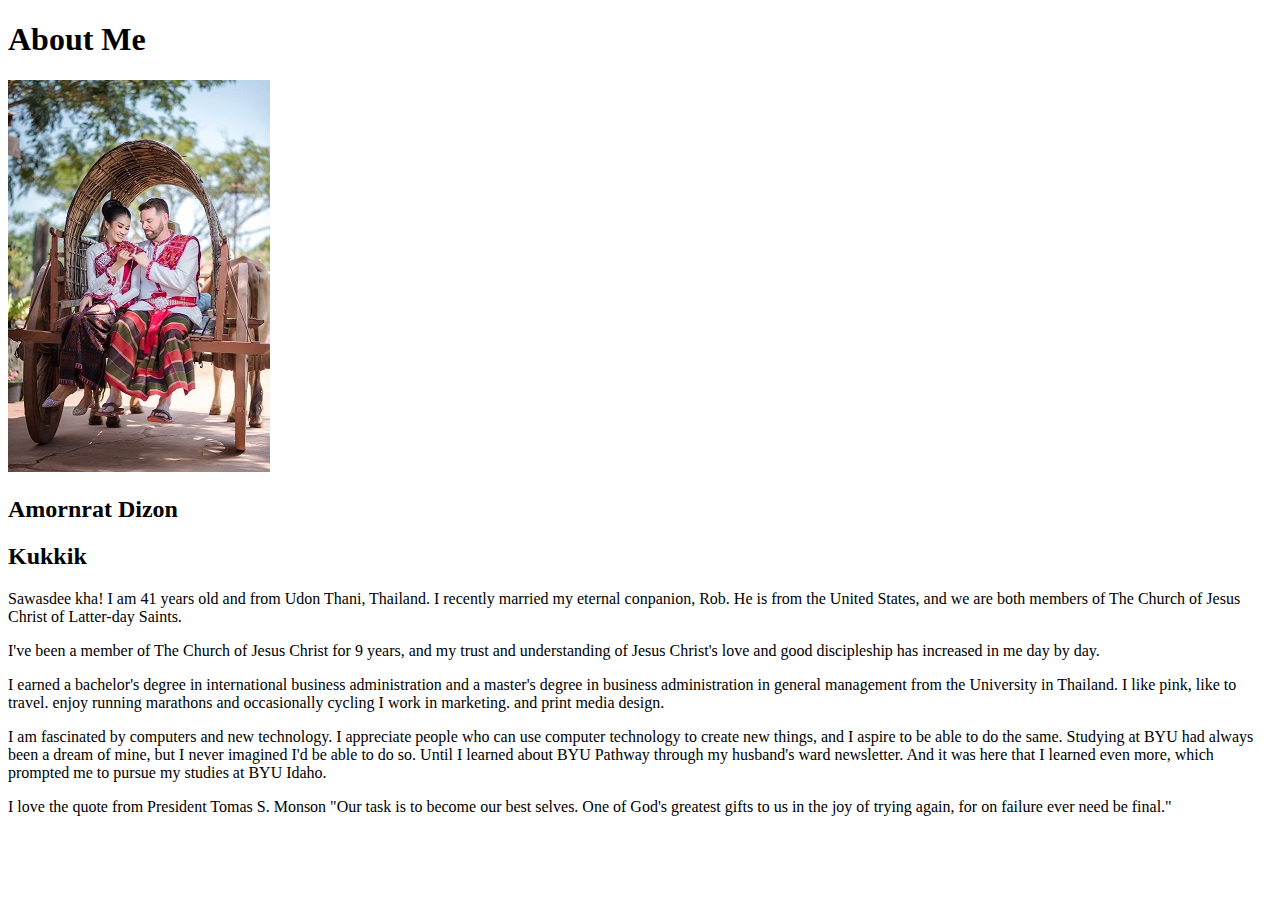
<file: aboutme/index.html>
<!DOCTYPE html>
<html lang="en">
<head>
    <meta charset="UTF-8">
    <meta http-equiv="X-UA-Compatible" content="IE=edge">
    <meta name="viewport" content="width=device-width, initial-scale=1.0">
    <title>All About Me</title>
</head>
<body>
    <h1>About Me</h1>
    <img alt="Image of me?" src="images/kukkik.jpg" >
    <h2>Amornrat Dizon</h2>
    <h2>Kukkik</h2>
    <p>Sawasdee kha! I am 41 years old and from Udon Thani, Thailand. I recently married my eternal conpanion, 
    Rob. He is from the United States, and we are both members of The Church of Jesus Christ of Latter-day Saints. </p>
    <p>I've been a member of The Church of Jesus Christ for 9 years, and my trust and understanding of 
    Jesus Christ's love and good discipleship has increased in me day by day. </p>
    <p>I earned a bachelor's degree in international business administration and a master's degree 
    in business administration in general management from the University in Thailand. I like pink, like to travel. 
    enjoy running marathons and occasionally cycling I work in marketing. and print media design.</p>
    <p>I am fascinated by computers and new technology. I appreciate people who can use computer technology 
    to create new things, and I aspire to be able to do the same. Studying at BYU had always been a dream of mine, 
    but I never imagined I'd be able to do so. Until I learned about BYU Pathway through my husband's ward newsletter. 
    And it was here that I learned even more, which prompted me to pursue my studies at BYU Idaho.</p>
    <p>I love the quote from President Tomas S. Monson "Our task is to become our best selves. 
    One of God's greatest gifts to us in the joy of trying again, for on failure ever need be final."</p>
</body>
</html>
</file>
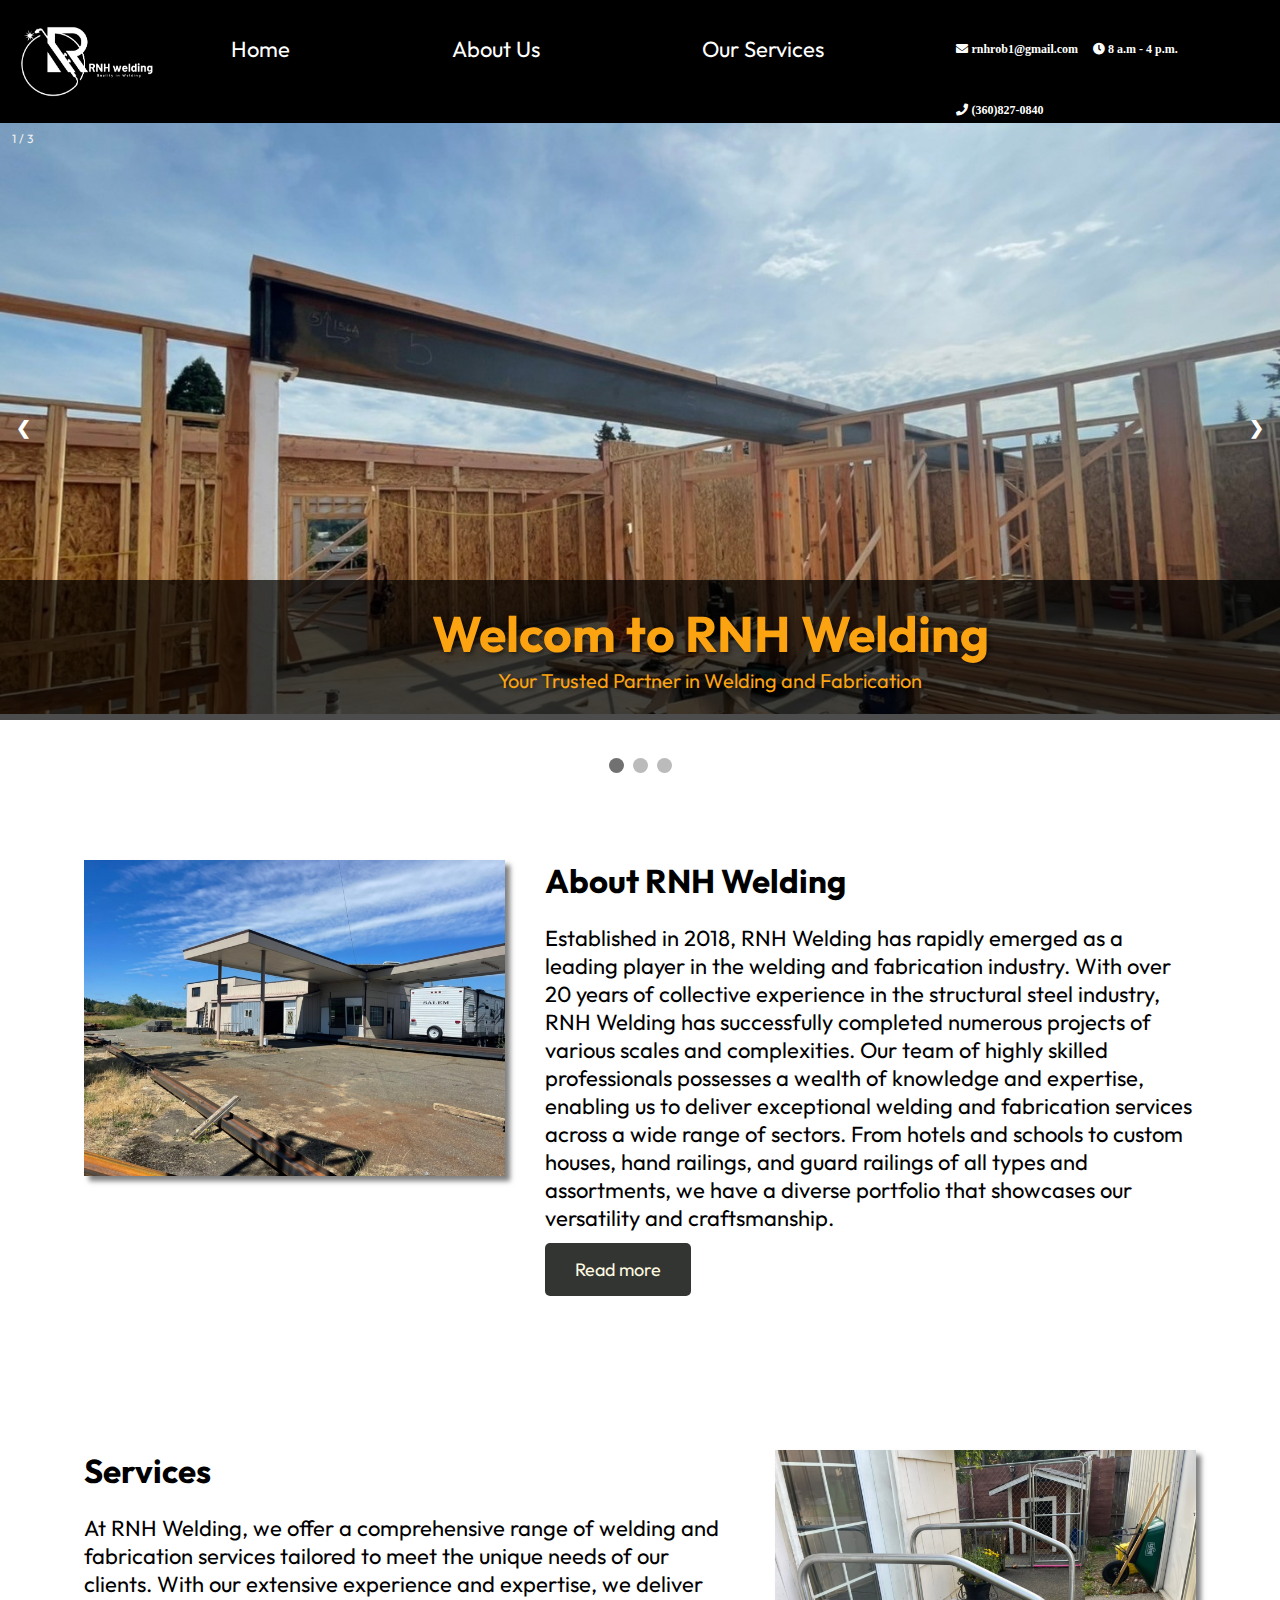
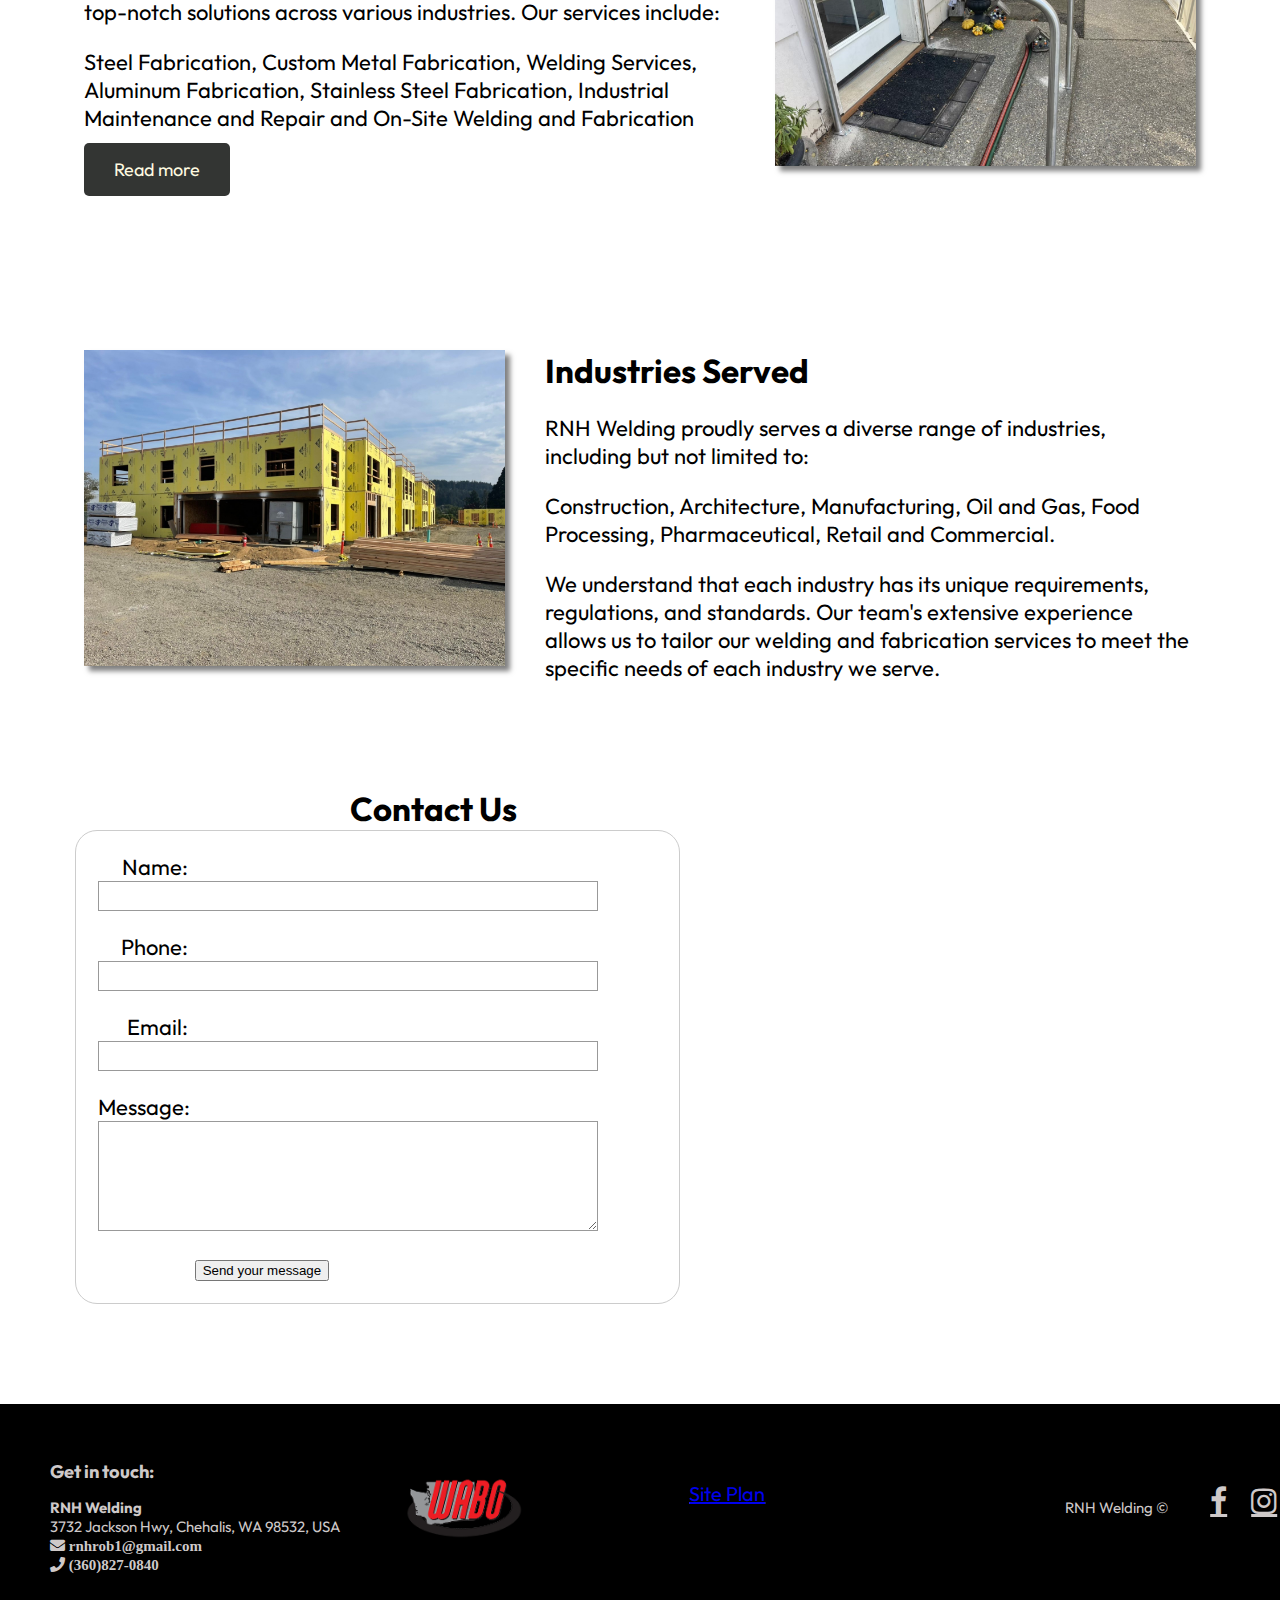
<file: mysite/index.html>
<!DOCTYPE html>
<html lang="en">
<head>
    <meta charset="UTF-8">
    <meta http-equiv="X-UA-Compatible" content="IE=edge">
    <meta name="viewport" content="width=device-width, initial-scale=1.0">
    <title>RNH Welding | Home</title>
    <link rel="stylesheet" href="styles/styles.css">
    <link rel="stylesheet" href="https://cdnjs.cloudflare.com/ajax/libs/font-awesome/5.15.3/css/all.min.css">
    <link rel="stylesheet" href="https://cdnjs.cloudflare.com/ajax/libs/font-awesome/4.7.0/css/font-awesome.min.css">
</head>
<body>
    <div id="content">
        <header>
           <a id="logo_link" href="index.html">
                <img class="logo" src="images/rnh_logo.png" alt="RNH Welding logo">
            </a>
            <nav>
                <a href="index.html">Home</a>
                <a href="aboutus.html">About Us</a>
                <a href="ourservices.html">Our Services</a>
                
            <div class="icon-bar">
                <a href="#"><i class="fas fa-envelope"> rnhrob1@gmail.com </i></a> 
                <a href="#"><i class="fas fa-clock"> 8 a.m - 4 p.m.</i></a>
                <a href="#"><i class="fas fa-phone"> (360)827-0840</i></a>
            </div>
            </nav>
        </header>
        <div class="slideshow-container">
            <!-- Full-width images with number and caption text -->
            <div class="mySlides fade">
              <div class="numbertext">1 / 3</div>
              <img src="images/hero.jpg" alt="RNH service" style="width:100%">
              <div class="text">
                <h1>Welcom to RNH Welding</h1>
                <p>Your Trusted Partner in Welding and Fabrication</p>
              </div>
            </div>
          
            <div class="mySlides fade">
              <div class="numbertext">2 / 3</div>
              <img src="images/rnh_home1.jpg" alt="RNH service" style="width:100%">
              <div class="text">
                <h1>Welcom to RNH Welding</h1>
                <p>Your Trusted Partner in Welding and Fabrication</p>
              </div>
            </div> 
            <div class="mySlides fade">
              <div class="numbertext">3 / 3</div>
              <img src="images/rnh_service3.jpg" alt="RNH service" style="width:100%">
              <div class="text">
                <h1>Welcom to RNH Welding</h1>
                <p>Your Trusted Partner in Welding and Fabrication</p>
              </div>
            </div>
            <!-- Next and previous buttons -->
            <a class="prev" onclick="plusSlides(-1)">&#10094;</a>
            <a class="next" onclick="plusSlides(1)">&#10095;</a>
          </div>
          <br>
          <!-- The dots/circles -->
          <div style="text-align:center">
            <span class="dot" onclick="currentSlide(1)"></span>
            <span class="dot" onclick="currentSlide(2)"></span>
            <span class="dot" onclick="currentSlide(3)"></span>
          </div>
        <main class="zig-zag">
            <div class="container">
                <div class="row">
                    <div class="column-33">
                        <img src="images/rnh_shop1.jpg" alt="RNH wehdling shop" >
                    </div>
                    <div class="column-66">
                        <h2>About RNH Welding</h2>
                        <p>Established in 2018, RNH Welding has rapidly emerged as a leading player in the welding and fabrication industry. 
                        With over 20 years of collective experience in the structural steel industry, RNH Welding has successfully completed 
                        numerous projects of various scales and complexities. Our team of highly skilled professionals possesses a wealth of 
                        knowledge and expertise, enabling us to deliver exceptional welding and fabrication services across a wide range of 
                        sectors. From hotels and schools to custom houses, hand railings, and guard railings of all types and assortments, 
                        we have a diverse portfolio that showcases our versatility and craftsmanship.</p>
                        <a class='read' href="aboutus.html">Read more</a>
                    </div>
                </div>
            </div>
              
            <div class="container">
                <div class="row">
                    <div class="column-66">
                        <h2>Services</h2>
                        <p>At RNH Welding, we offer a comprehensive range of welding and fabrication services tailored to meet the unique needs of our clients. 
                        With our extensive experience and expertise, we deliver top-notch solutions across various industries. Our services include:</p>
                        <p>Steel Fabrication, Custom Metal Fabrication, Welding Services, Aluminum Fabrication, Stainless Steel Fabrication,
                        Industrial Maintenance and Repair and On-Site Welding and Fabrication </p>
                        <a class='read' href="ourservices.html">Read more</a>
                    </div>
                    <div class="column-33">
                        <img src="images/service10.jpg" alt="RNH wehdling service" >
                    </div>               
                </div>
            </div>

            <div class="container">
                <div class="row">
                    <div class="column-33">
                        <img src="images/service13.jpg" alt="Industries Served" >
                    </div>
                    <div class="column-66">
                        <h2>Industries Served</h2>
                        <p>RNH Welding proudly serves a diverse range of industries, including but not limited to:
                        <p>Construction, Architecture, Manufacturing, Oil and Gas, Food Processing, Pharmaceutical,
                        Retail and Commercial. </p>
                        <p>We understand that each industry has its unique requirements, regulations, and standards. 
                        Our team's extensive experience allows us to tailor our welding and fabrication services to meet the specific needs 
                        of each industry we serve.</p>
                    </div>
                </div>
            </div>
            <h2 class="form">Contact Us</h2>
            <div class="contact">
          
              <div id="feedback"></div>
                  
                  <form action="index.html" method="post">
                      <ul>
                        <li>
                          <label for="name">Name:</label>
                          <input type="text" id="name" name="user_name">
                        </li>
                        <li>
                          <label for="phone">Phone:</label>
                          <input type="number" id="phone" name="user_phone">
                        </li>
                        <li>
                          <label for="mail">Email:</label>
                          <input type="email" id="mail" name="user_email">
                        </li>
                        <li>
                          <label for="msg">Message:</label>
                          <textarea id="msg" name="user_message"></textarea>
                        </li>
                        <li class="button">
                          <button type="submit">Send your message</button>
                        </li>
                      </ul>
                  </form>    
              <div id="map">
                <iframe src="https://www.google.com/maps/embed?pb=!1m18!1m12!1m3!1d407.68355797710944!2d-122.84079617689554!3d46.5762223778031!2m3!1f0!2f0!3f0!3m2!1i1024!2i768!4f13.1!3m3!1m2!1s0x549157fc3d1f2c1b%3A0xa3dc2a61caf0d783!2s3732%20Jackson%20Hwy%2C%20Chehalis%2C%20WA%2098532%2C%20USA!5e0!3m2!1sen!2sth!4v1687376219421!5m2!1sen!2sth" 
                width="600" height="350" style="border:0;" allowfullscreen="" loading="lazy" referrerpolicy="no-referrer-when-downgrade"></iframe>
              </div>
          </div>
        </main>
        <footer>
          <h5>Get in touch:</h5>
          <div class="contact-info">
            <h6>RNH Welding</h6>
            <p>3732 Jackson Hwy, Chehalis, WA 98532, USA</p>
            <p><i class="fas fa-envelope"> rnhrob1@gmail.com </i></p>
            <P><i class="fas fa-phone"> (360)827-0840</i></P>
          </div>

          <div class="vertical-section">
            <img src="images/wabo-logo.png" alt="WABO certificate">
            <p class="site-plan"><a href="site-plan.html">Site Plan</a></p>

            <div class="social">
              <a href="https://www.facebook.com/profile.php?id=100083292344474&mibextid=LQQJ4d" class="fa fa-facebook"></a>
              <a href="https://instagram.com/rnh_welding?igshid=NTc4MTIwNjQ2YQ==" class="fa fa-instagram"></a>
            </div>
          </div>
          <p class="copy">RNH Welding &copy;</p>
        </footer>
    </div>
    <script>
        let slideIndex = 1;
        showSlides(slideIndex);

        // Next/previous controls
        function plusSlides(n) {
          showSlides(slideIndex += n);
        }

        // Thumbnail image controls
        function currentSlide(n) {
          showSlides(slideIndex = n);
        }

        function showSlides(n) {
          let i;
          let slides = document.getElementsByClassName("mySlides");
          let dots = document.getElementsByClassName("dot");
          if (n > slides.length) {slideIndex = 1}
          if (n < 1) {slideIndex = slides.length}
          for (i = 0; i < slides.length; i++) {
            slides[i].style.display = "none";
          }
          for (i = 0; i < dots.length; i++) {
            dots[i].className = dots[i].className.replace(" active", "");
          }
          slides[slideIndex-1].style.display = "block";
          dots[slideIndex-1].className += " active";
        }

         // get the feedback div element so we can do something with it.
        const feedbackElement = document.getElementById('feedback');
        // get the form so we can read what was entered in it.
        const formElement = document.forms[0];
        // add a 'listener' to wait for a submission of our form. When that happens run the code below.
        formElement.addEventListener('submit', function(e) {
            // stop the form from doing the default action.
            e.preventDefault();
            // set the contents of our feedback element to a message letting the user know the form was submitted successfully. Notice that we pull the name that was entered in the form to personalize the message!
            feedbackElement.innerHTML = 'Hello '+ formElement.user_name.value +'! Thank you for your message. We will get back with you as soon as possible!';
            // make the feedback element visible.
            feedbackElement.style.display = "block";
            // add a class to move everything down so our message doesn't cover it.
            document.body.classList.toggle('moveDown');
        });

    </script>
</body>
</html>
</file>
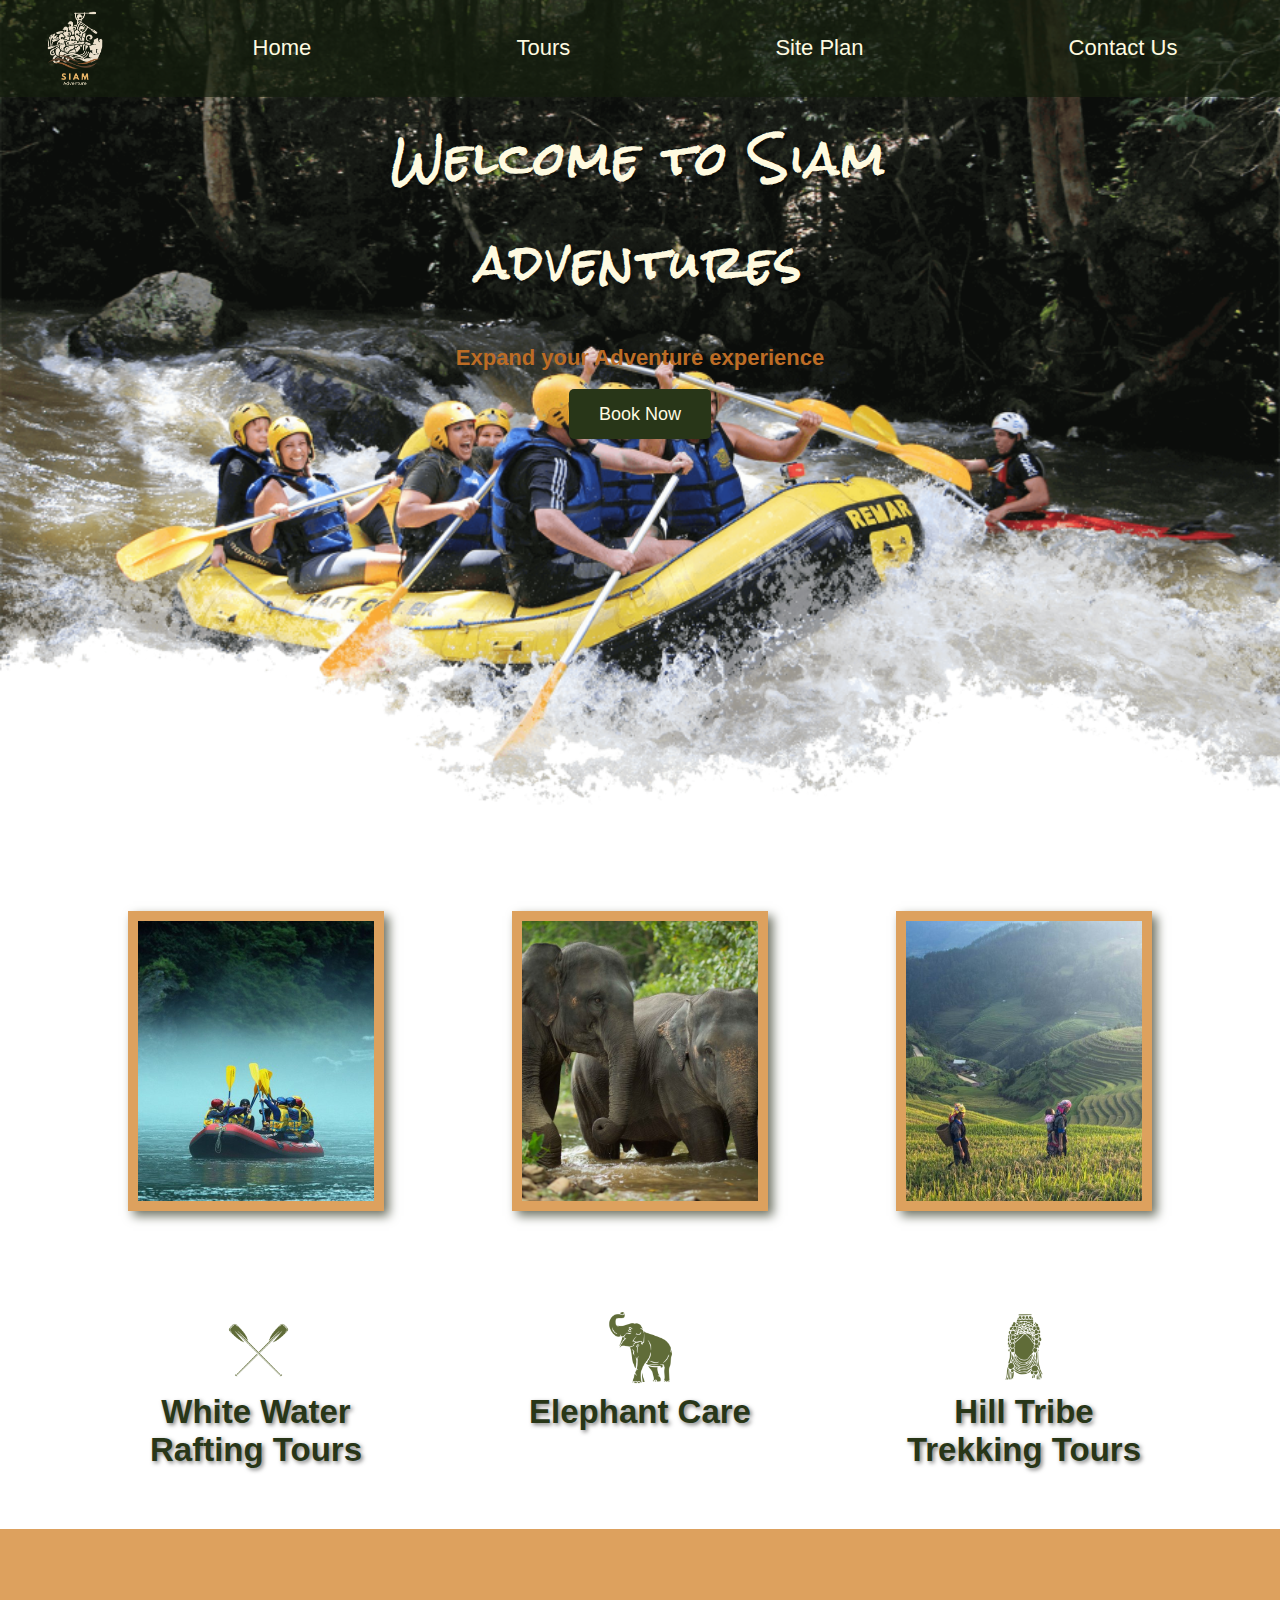
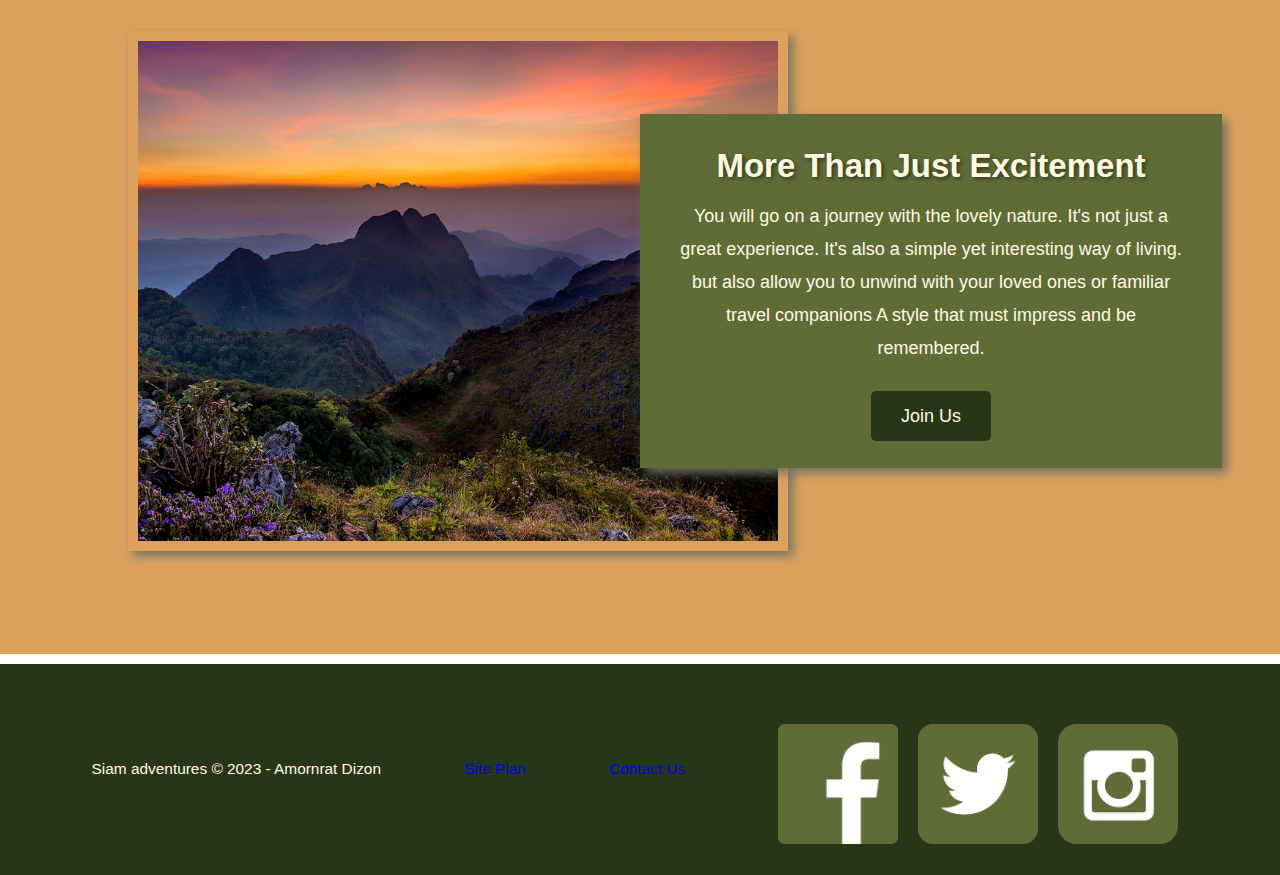
<file: wwr/index.html>
<!DOCTYPE html>
<html lang="en">
<head>
    <meta charset="UTF-8">
    <meta http-equiv="X-UA-Compatible" content="IE=edge">
    <meta name="viewport" content="width=device-width, initial-scale=1.0">
    <title>Whitewater Rafting Adventure | Siam adventures Rafting | Home</title>
    <link rel="stylesheet" href="styles/styles.css">
</head>
<body>
    <div id="content">
        <header>
            <a id="logo_link" href="index.html">
                <img class="logo" src="images/SIAMadvanture.png" alt="Siam Adventure logo">
            </a>
            <nav>
                <a href="index.html">Home</a>
                <a href="elephant.html">Tours</a>
                <a href="site-plan-rafting.html">Site Plan</a>
                <a href="contactus.html">Contact Us</a>
            </nav>
        </header>
        <div id="hero">
            <div id="hero-box">
                <img id="hero-img" src="images/hero1.png" alt="People ready for white water rafting">
            </div>
            <section id="hero-msg">
                <h1 class="home-title">Welcome to Siam adventures</h1>
                <h4>Expand your Adventure experience </h4>
                <div class='button-box'>
                    <a class='book' href="contactus.html">Book Now</a>
                </div>
            </section>
        </div>
        <main class="home-grid">
            <section class="rafting-card">
                <img class="card-img" src="images/White_Water_Rafting_Tours.jpg" alt="White Water Rafting Tours">
                <img class="icon" src="images/rafting_icon.png" alt="Rafing icon">
                <h2>White Water Rafting Tours</h2>
            </section>
            <section class="elephant-card">
                <a href="elephant.html">
                <img class="card-img" src="images/elephant_care.jpg" alt="Elephant Care Tour"></a>
                <img class="icon" src="images/elephant_icon.png" alt="Elephant icon">
                <h2>Elephant Care</h2>
            </section>
            <section class="hill-card">
                <img class="card-img" src="images/Hill_Tribe_Trekking.jpg" alt="Hill Triber Trekking">
                <img class="icon" src="images/hill_tribe_icon.png" alt="Hill Trib Trekking icon">
                <h2>Hill Tribe Trekking Tours</h2>
            </section>
            <div id="background"></div>
            <img class="doi" src="images/doi-luang.jpeg" alt="Doi luang">
            <section class="msg">
                <h2>More Than Just Excitement</h2>
                <p>You will go on a journey with the lovely nature. It's not just a great experience. It's also a simple yet interesting way of living. but also allow you to unwind with your loved ones or familiar travel companions A style that must impress and be remembered. </p>
                <a class='join' href="elephant.html">Join Us</a>
            </section>
        </main>
        <footer>
            <p>Siam adventures &copy; 2023 - Amornrat Dizon</p>
            <p><a href="site-plan-rafting.html">Site Plan</a></p>
            <p><a href="contactus.html">Contact Us</a></p>
            <div class="social">
                <a href="https://facebook.com" target="_blank">
                    <img src="images/facebook.png" alt="fb icon">
                </a>
                <a href="https://twitter.com" target="_blank">
                    <img src="images/twitter.png" alt="twitter icon">
                </a>
                <a href="https://instagram.com" target="_blank">
                    <img src="images/instagram.png" alt="instagram icon">
                </a>
            </div>
        </footer>
    </div>
</body>
</html>
</file>
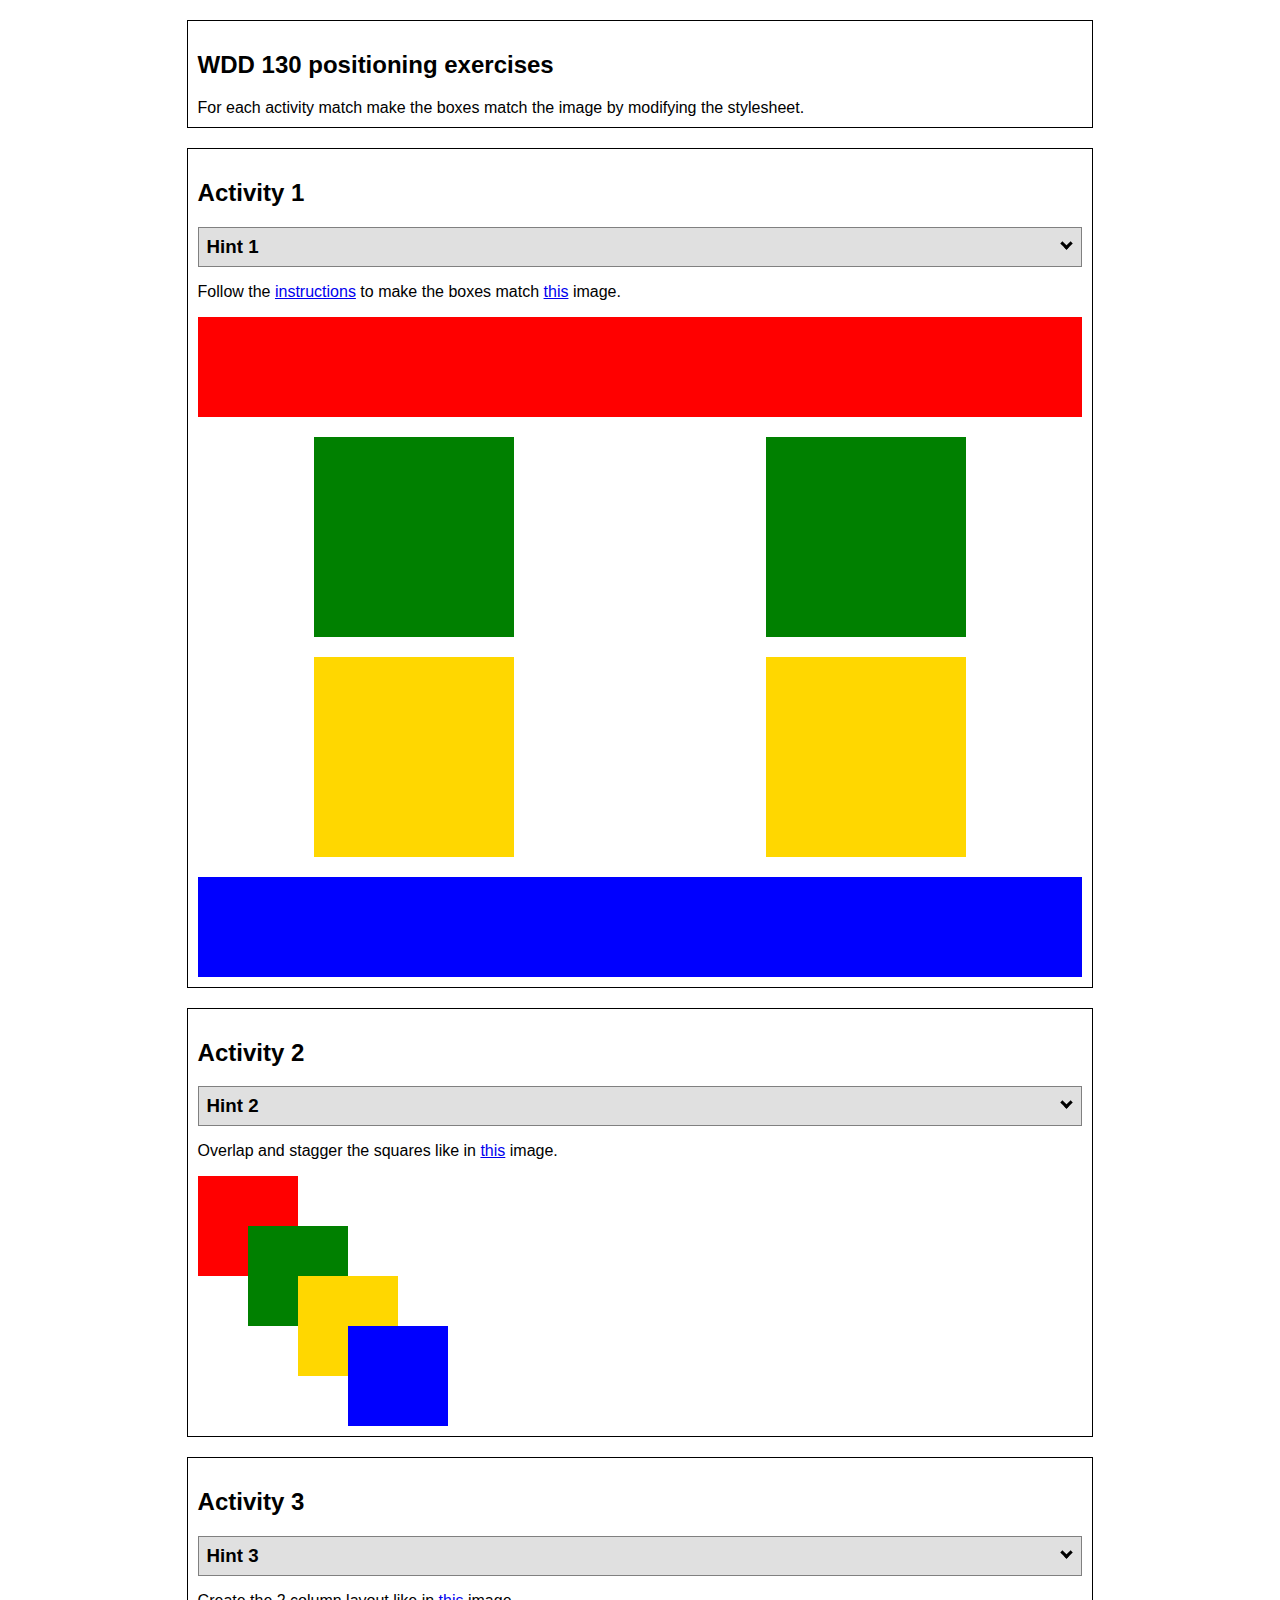
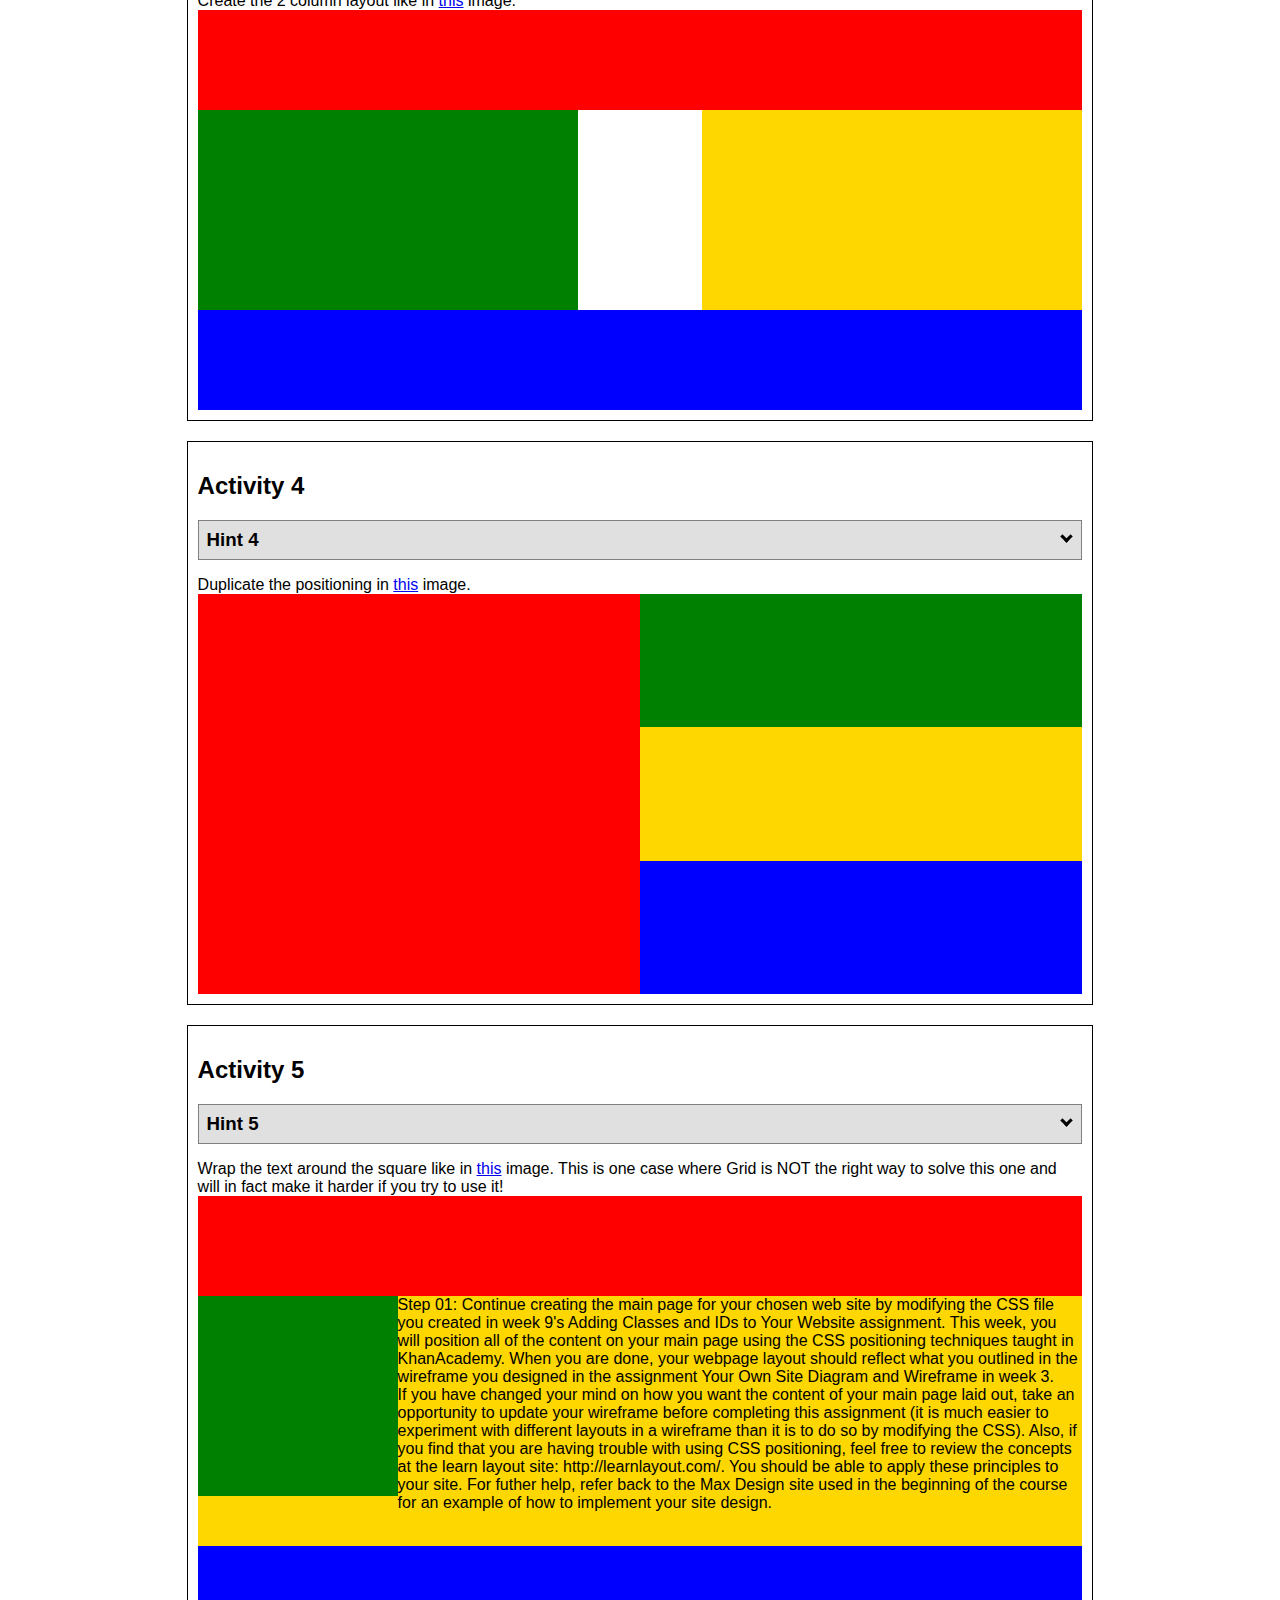
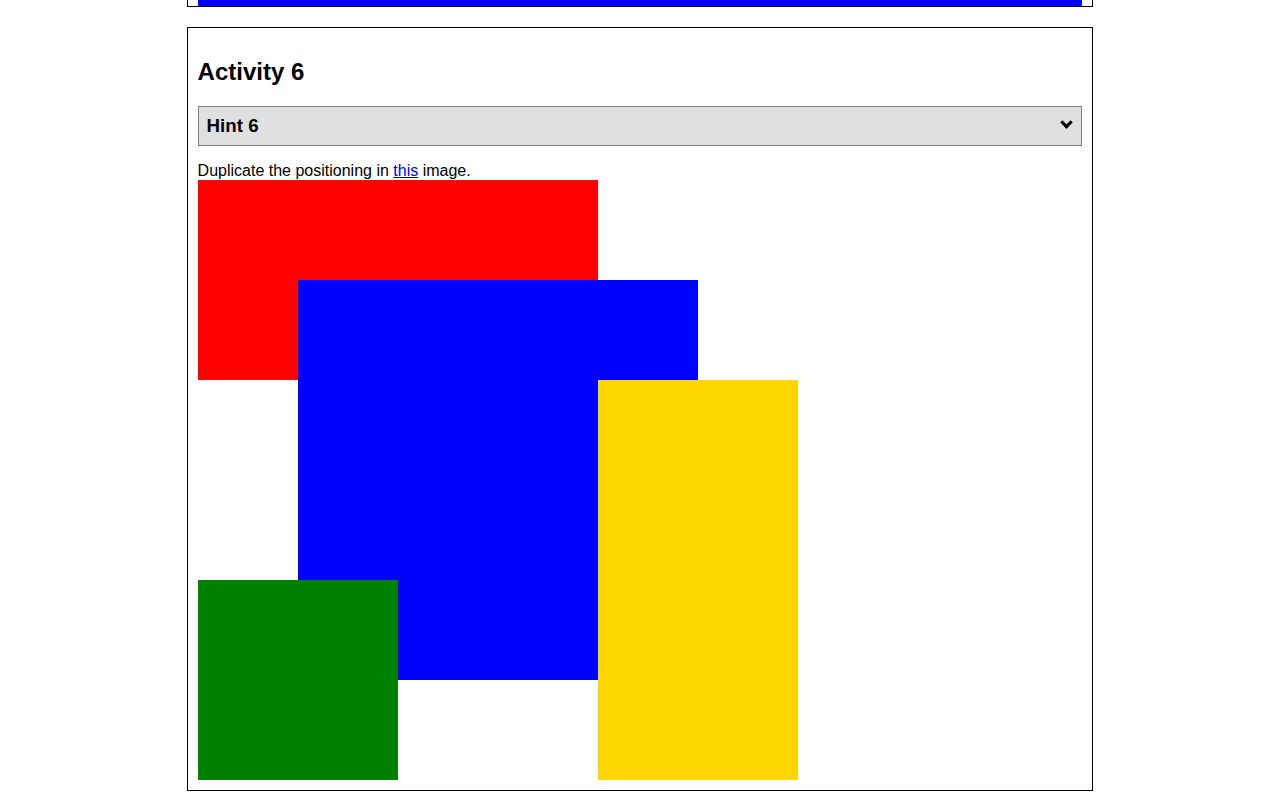
<file: positioning.html>
<!DOCTYPE html>
<html lang="en">
  <head>
    <!-- HTML - Name: positioning.html -->
    <title>Positioning Activity</title>
    <link rel="stylesheet" type="text/css" href="positionstyles.css" />
  </head>
  <body>
    <div class="activity">
      <h2>WDD 130 positioning exercises</h2>
      For each activity match make the boxes match the image by modifying the stylesheet.</div>
    <div class="activity">
      <h2>Activity 1</h2>
      <section class="hint"><input type="checkbox" ><i></i> <h3>Hint 1</h3><div><p>Check out the <a href="https://byui-wdd.github.io/wdd130/activities/w06-css-positioning.html" target="_blank">activity instructions</a> in Ilearn!</p></div></section>
      <p>Follow the <a href="https://byui-wdd.github.io/wdd130/activities/w06-css-positioning.html" target="_blank">instructions</a> to make the boxes match  <a href="https://byui-wdd.github.io/wdd130/images/example1.png" target="_blank">this</a> image.</p>
      <div class="content1" >
        <div class="red1" ></div>
        <div class="green1" ></div>
        <div class="green1" ></div>
        <div class="yellow1"></div>
        <div class="yellow1"></div>
        <div class="blue1"></div>
      </div>
    </div>
    <div class="activity">
      <h2>Activity 2</h2>
      <section class="hint"><input type="checkbox" > <h3>Hint 2</h3><i></i><div>
      <ul>
      <li>grid-template-columns: 50px 50px 50px 50px 50px </li></ul></div></section>
      <p>Overlap and stagger the squares like in <a href="https://byui-wdd.github.io/wdd130/images/example2.png" target="_blank">this</a> image.</p>
      <div class="content2" >
        <div class="red2" ></div>
        <div class="green2" ></div>
        <div class="yellow2"></div>
        <div class="blue2"></div>
      </div>
    </div>
    <div class="activity">
      <h2>Activity 3</h2>
      <section class="hint"><input type="checkbox" > <h3>Hint 3</h3><i></i><div><p>This one is going to be best solved with CSS Grid. Remember to make the boxes the right width first...then start moving them around. </p><h4>Properties used:</h4><ul><li>display:grid;</li><li>grid-template-columns:</li><li>grid-column-gap:</li>
        <li>grid-column:</li>  </ul></div></section>
      Create the 2 column layout like in <a href="https://byui-wdd.github.io/wdd130/images/example3.png" target="_blank">this</a>  image.
      <div class="content3" >
        <div class="red3" ></div>
        <div class="green3" ></div>
        <div class="yellow3"></div>
        <div class="blue3"></div>
      </div>
    </div>
    <div class="activity">
      <h2>Activity 4</h2>
      <section class="hint"><input type="checkbox" > <h3>Hint 4</h3><i></i><div><p>For the others we have been primarily concerned with width. For this one you will need to adjust height as well. </p><h4>Properties used:</h4><ul><li>display:grid;</li><li>grid-template-columns:</li><li>grid-row:</li></ul></div></section>
      Duplicate the positioning in <a href="https://byui-wdd.github.io/wdd130/images/example4.png" target="_blank">this</a> image. 
      <div class="content4" >
        <div class="red4" ></div>
        <div class="green4" ></div>
        <div class="yellow4"></div>
        <div class="blue4"></div>
      </div>
    </div>

    <div class="activity">
      <h2>Activity 5</h2>
      <section class="hint"><input type="checkbox" > <h3>Hint 5</h3><i></i><div><p>Grid is <strong>not</strong> the right way to do this.  In fact there is only one way to really do that...and that is with float. Remember that we float the thing we want the text to wrap around.  Also remember to start by making all the shapes the right size and shape.</p><h4>Properties used:</h4><ul><li>float: left;</li></ul></div></section>
      Wrap the text around the square like in <a href="https://byui-wdd.github.io/wdd130/images/example5.png" target="_blank">this</a> image. This is one case where Grid is NOT the right way to solve this one and will in fact make it harder if you try to use it!
      <div class="content5" >
        <div class="red5" ></div>
        <div class="green5" ></div>
        <div class="yellow5">Step 01: Continue creating the main page for your chosen web site by modifying the CSS file you created in week 9's Adding Classes and IDs to Your Website assignment. This week, you will position all of the content on your main page using the CSS positioning techniques taught in KhanAcademy. When you are done, your webpage layout should reflect what you outlined in the wireframe you designed in the assignment Your Own Site Diagram and Wireframe in week 3. <br />
          If you have changed your mind on how you want the content of your main page laid out, take an opportunity to update your wireframe before completing this assignment (it is much easier to experiment with different layouts in a wireframe than it is to do so by modifying the CSS). Also, if you find that you are having trouble with using CSS positioning, feel free to review the concepts at the learn layout site: http://learnlayout.com/. You should be able to apply these principles to your site. For futher help, refer back to the Max Design site used in the beginning of the course for an example of how to implement your site design.</div>
        <div class="blue5"></div>
      </div>
    </div>
    <div class="activity">
      <h2>Activity 6</h2>
      <section class="hint"><input type="checkbox" > <h3>Hint 6</h3><i></i><div><p>This one is all about visualizing the grid behind the layout. If you are having a hard time doing that first: all the sizes are even multiples of 100, and second here is another example with the lines drawn: <a href="https://byui-wdd.github.io/wdd130/images/example6-hint.png" target="_blank">example 6 with lines</a>. For this one you will find it easiest if you use px for the column width. You can also use <kbd>z-index</kbd> to control the element layering.    </p><h4>Properties used:</h4><ul><li>display:grid;</li><li>grid-template-columns:</li><li>grid-column:</li><li>grid-row:</li><li><a href="https://www.w3schools.com/cssref/pr_pos_z-index.asp" target="_blank">z-index:</a></li></ul></div></section>
      Duplicate the positioning in <a href="https://byui-wdd.github.io/wdd130/images/example6.png" target="_blank">this</a> image.
      <div class="content6" >
        <div class="red6" ></div>
        <div class="green6" ></div>
        <div class="yellow6"></div>
        <div class="blue6"></div>
      </div>
    </div>
  </body>
</html>
</file>
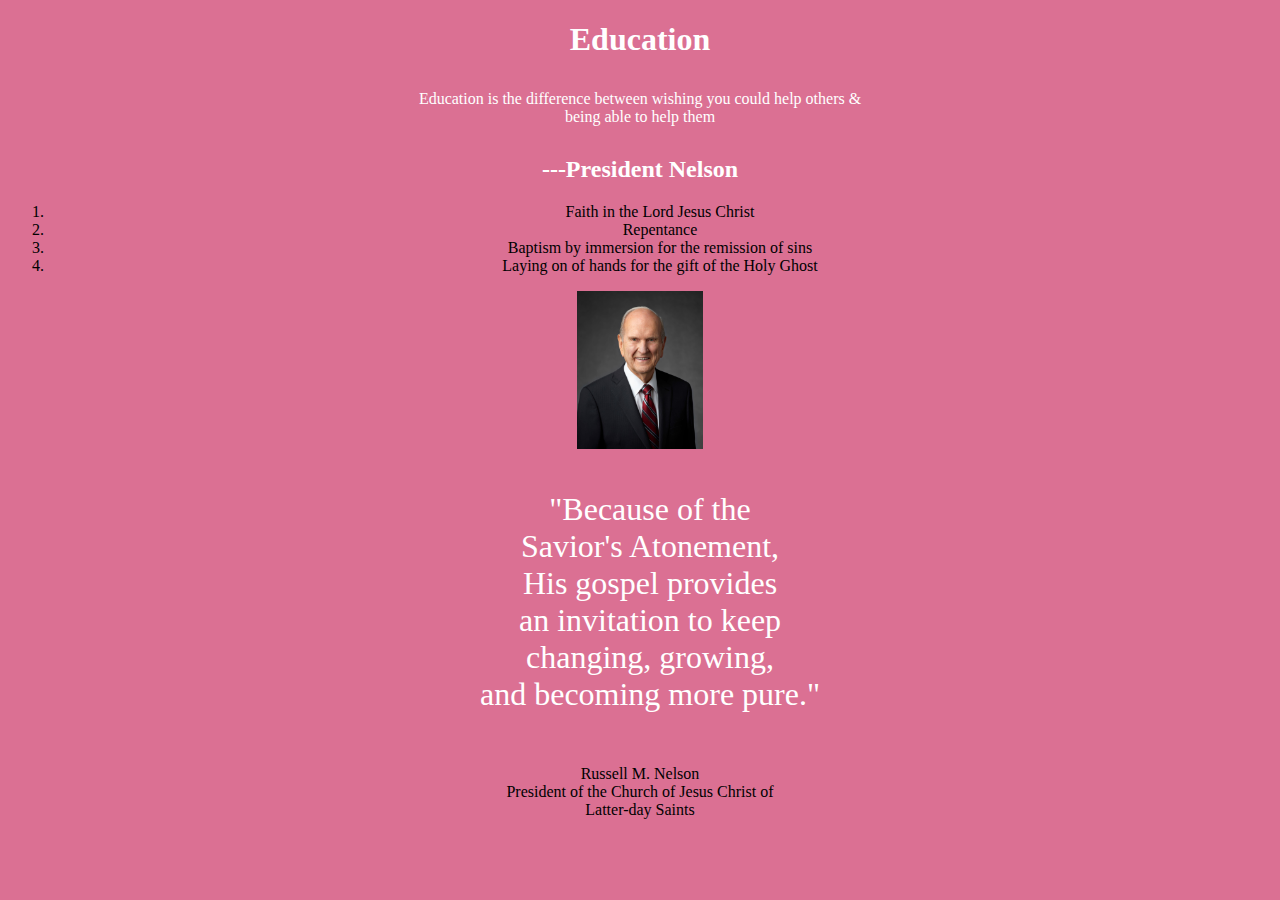
<file: aboutme/challenge2.html>
<!DOCTYPE html>
<html lang="en">
<head>
    <meta charset="UTF-8">
    <meta http-equiv="X-UA-Compatible" content="IE=edge">
    <meta name="viewport" content="width=device-width, initial-scale=1.0">
    <title>Challenge</title>
    <link rel="stylesheet" href="styles/styles_challenge2.css" />
</head>
<body id = "active">
    <main>
        <h1>Education</h1>
        <p>Education is the difference between wishing you could help others & <br> being able to help them</p>
        <h2>---President Nelson</h2>
        <ol>
            <li>Faith in the Lord Jesus Christ</li>
            <li>Repentance</li>
            <li>Baptism by immersion for the remission of sins</li>
            <li>Laying on of hands for the gift of the Holy Ghost</li>
        </ol>
        <img src="images/russell_nelson_official_portrait_2018.jpeg" alt="President Russell Nelson" />
        <p class='main-para'>
            "Because of the <br> Savior's Atonement, <br> His gospel provides <br> an invitation to keep <br> changing, growing, <br> and becoming more pure."
        </p>
        <p class = "foot_para">Russell M. Nelson <br> President of the Church of Jesus Christ of <br> Latter-day Saints</p>  
    </main>

</body>
</html>
</file>
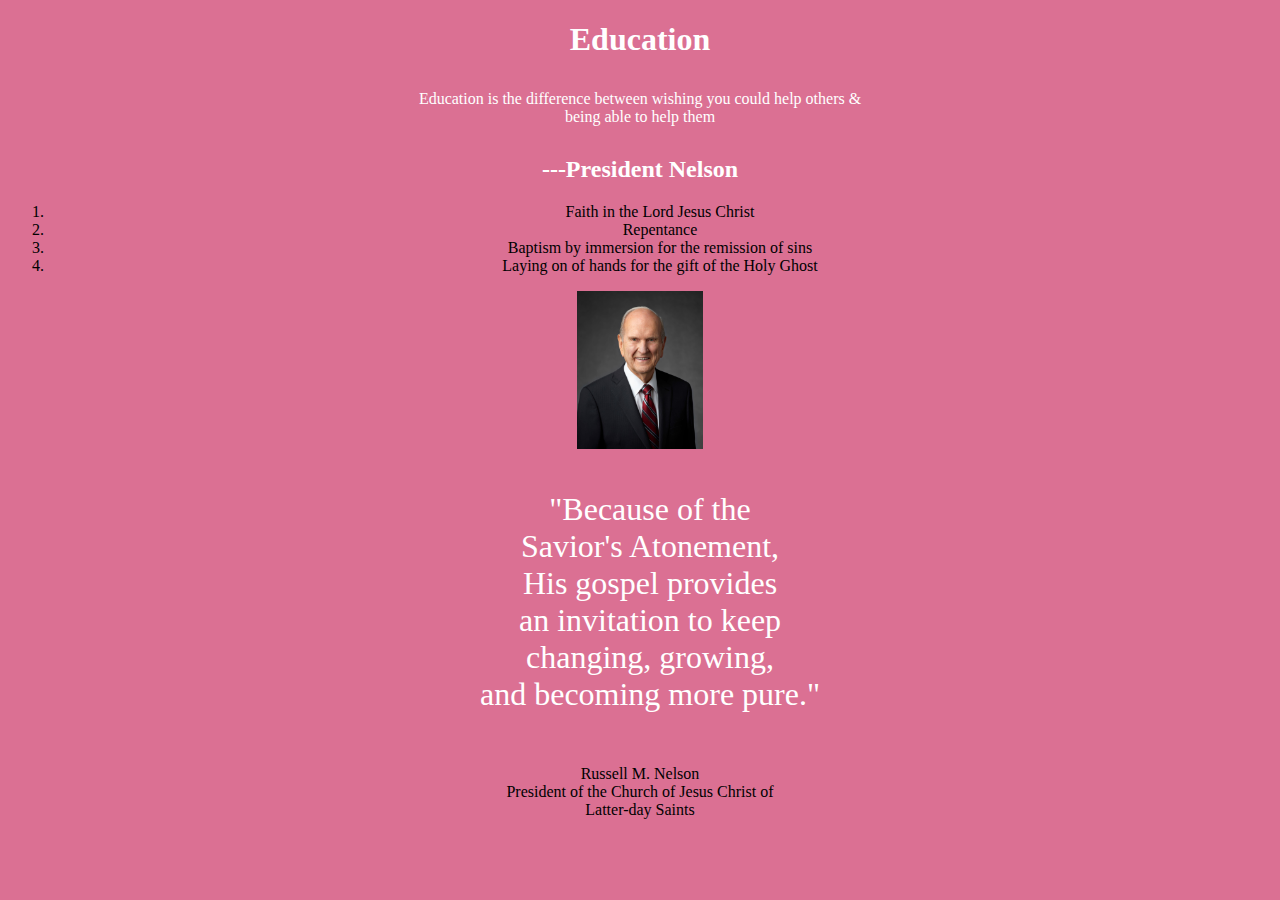
<file: aboutme/w04challenge.html>
<!DOCTYPE html>
<html lang="en">
<head>
    <meta charset="UTF-8">
    <meta http-equiv="X-UA-Compatible" content="IE=edge">
    <meta name="viewport" content="width=device-width, initial-scale=1.0">
    <title>Challenge</title>
    <link rel="stylesheet" href="styles/styles_challenge.css" />
</head>
<body id = "active">
    <main>
        <h1>Education</h1>
        <p>Education is the difference between wishing you could help others & <br> being able to help them</p>
        <h2>---President Nelson</h2>
        <ol>
            <li>Faith in the Lord Jesus Christ</li>
            <li>Repentance</li>
            <li>Baptism by immersion for the remission of sins</li>
            <li>Laying on of hands for the gift of the Holy Ghost</li>
        </ol>
        <img src="images/russell_nelson_official_portrait_2018.jpeg" alt="President Russell Nelson" />
        <p class='main-para'>
            "Because of the <br> Savior's Atonement, <br> His gospel provides <br> an invitation to keep <br> changing, growing, <br> and becoming more pure."
        </p>
        <p class = "foot_para">Russell M. Nelson <br> President of the Church of Jesus Christ of <br> Latter-day Saints</p>  
    </main>

</body>
</html>
</file>
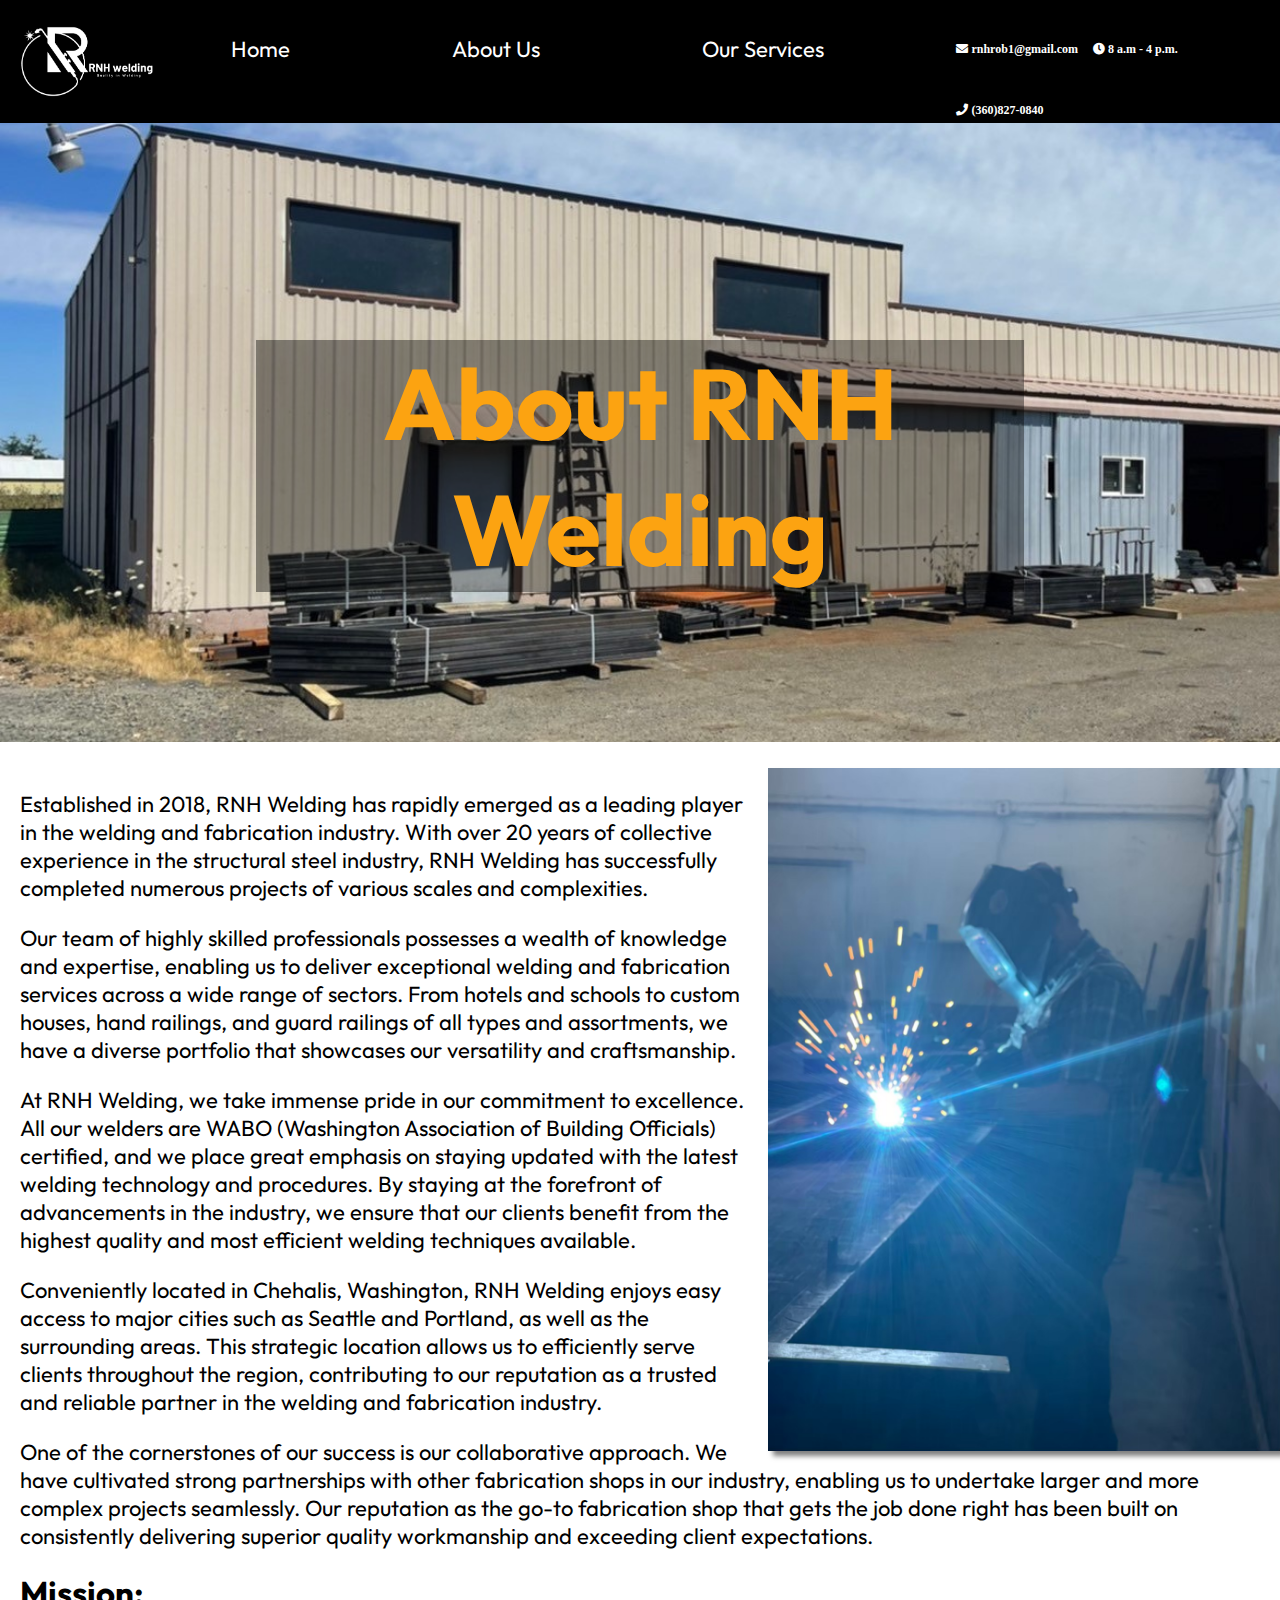
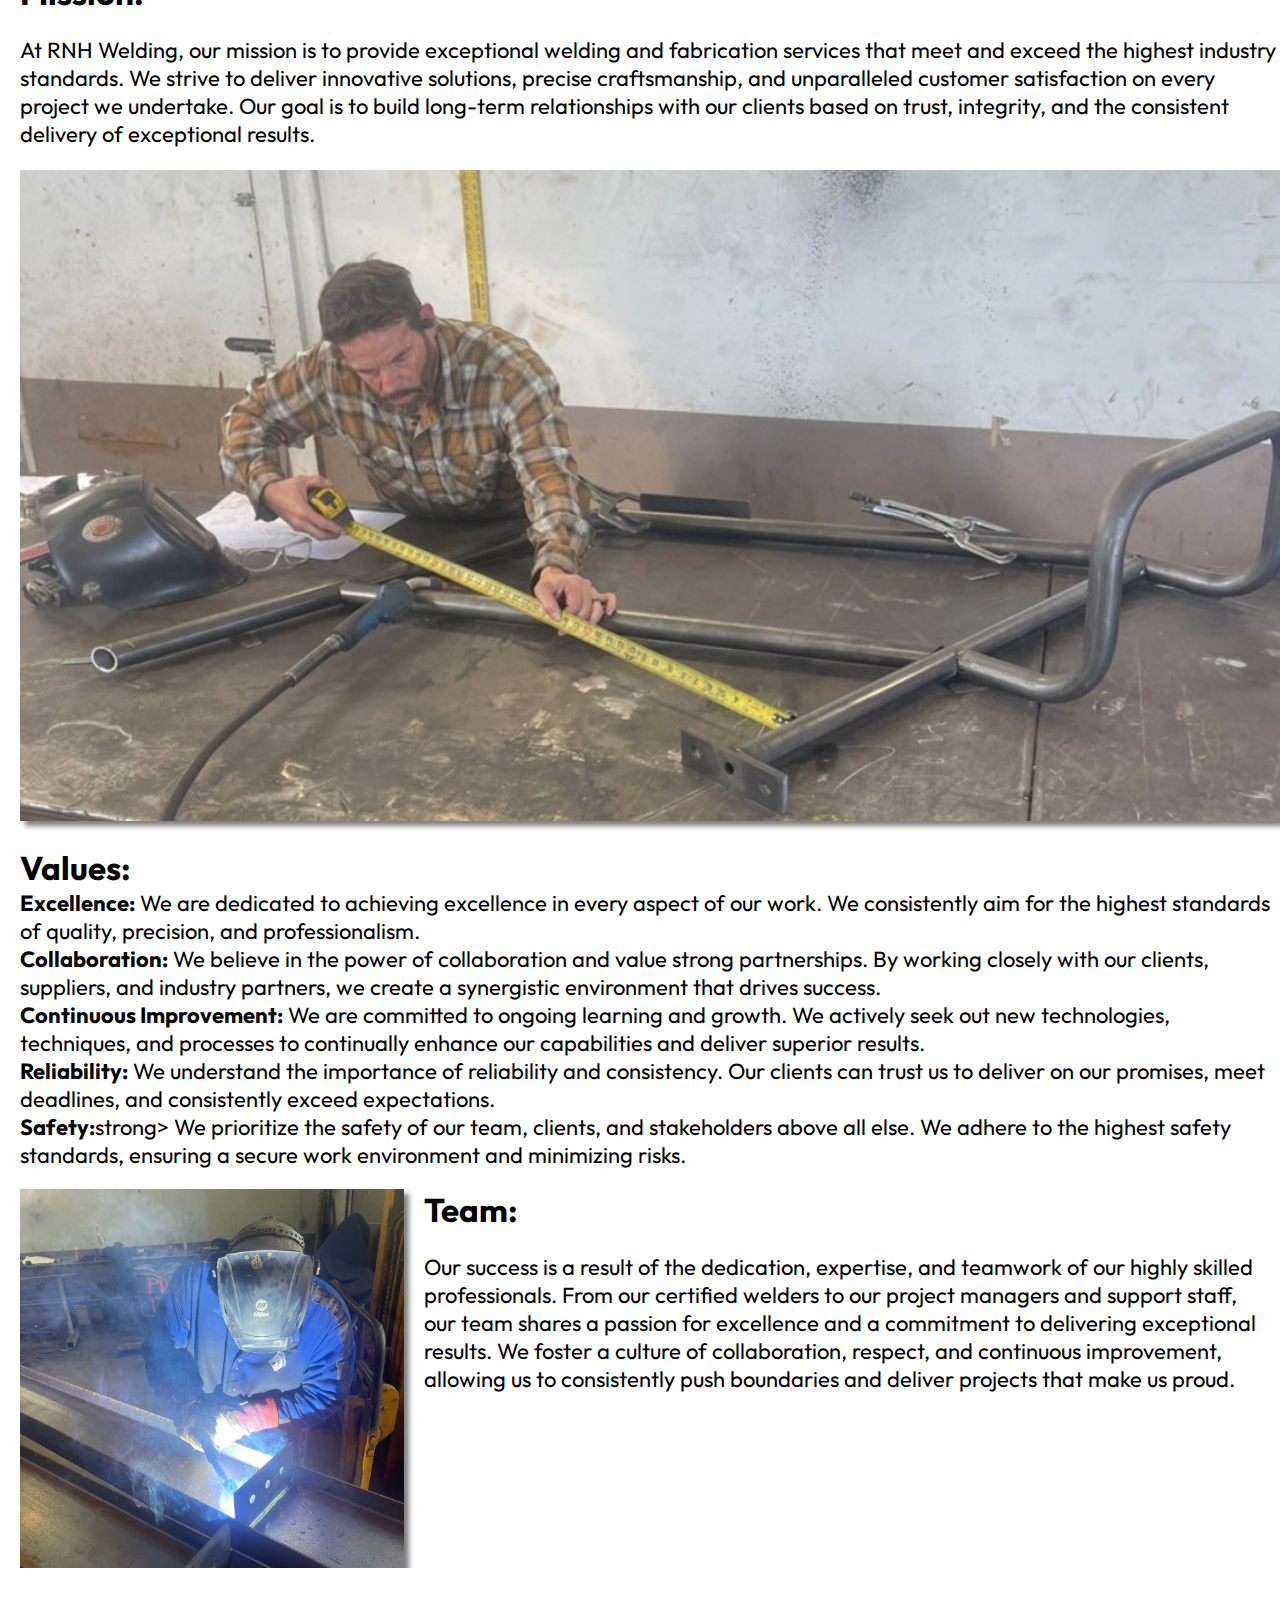
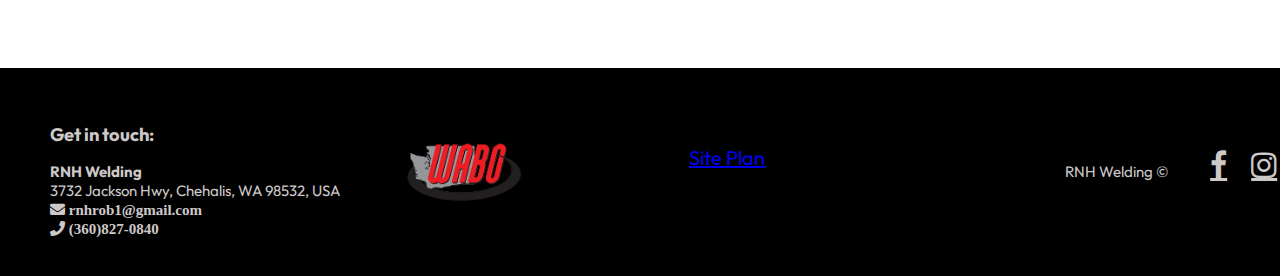
<file: mysite/aboutus.html>
<!DOCTYPE html>
<html lang="en">
<head>
    <meta charset="UTF-8">
    <meta http-equiv="X-UA-Compatible" content="IE=edge">
    <meta name="viewport" content="width=device-width, initial-scale=1.0">
    <title>About RNH Welding</title>
    <link rel="stylesheet" href="styles/styles.css">
    <link rel="stylesheet" href="https://cdnjs.cloudflare.com/ajax/libs/font-awesome/5.15.3/css/all.min.css">
    <link rel="stylesheet" href="https://cdnjs.cloudflare.com/ajax/libs/font-awesome/4.7.0/css/font-awesome.min.css">
</head>
<body>
    <div id="content">
        <header>
           <a id="logo_link" href="index.html">
                <img class="logo" src="images/rnh_logo.png" alt="RNH Welding logo">
            </a>
            <nav>
                <a href="index.html">Home</a>
                <a href="aboutus.html">About Us</a>
                <a href="ourservices.html">Our Services</a>
                
            <div class="icon-bar">
                <a href="#"><i class="fas fa-envelope"> rnhrob1@gmail.com </i></a> 
                <a href="#"><i class="fas fa-clock"> 8 a.m - 4 p.m.</i></a>
                <a href="#"><i class="fas fa-phone"> (360)827-0840</i></a>
            </div>
            </nav>
        </header>
          <div id="hero3">
            <div id="hero-box3">
                <img id="hero-img3" src="images/rnh_shop2.jpg" alt="RNH Welding Shop">
            </div>
            <section id="hero-msg3">
                <h1 class="page-title">About RNH Welding</h1>
            </section>
          </div>
        <main>
          <div class="main-aboutus">    
            <img id="about-img" src="images/rnh_service1.jpg" alt="about RNH">
            <div class="content-section">
              <p>Established in 2018, RNH Welding has rapidly emerged as a leading player in the welding and fabrication industry. 
                With over 20 years of collective experience in the structural steel industry, RNH Welding has successfully completed 
                numerous projects of various scales and complexities.</p>
              <p>Our team of highly skilled professionals possesses a wealth of knowledge and expertise, enabling us to deliver exceptional 
                welding and fabrication services across a wide range of sectors. From hotels and schools to custom houses, hand railings, 
                and guard railings of all types and assortments, we have a diverse portfolio that showcases our versatility and craftsmanship.</p>
              <p>At RNH Welding, we take immense pride in our commitment to excellence. All our welders are WABO (Washington Association of 
                Building Officials) certified, and we place great emphasis on staying updated with the latest welding technology and procedures. 
                By staying at the forefront of advancements in the industry, we ensure that our clients benefit from the highest quality 
                and most efficient welding techniques available.</p>
              <P>Conveniently located in Chehalis, Washington, RNH Welding enjoys easy access to major cities such as Seattle and Portland, 
                as well as the surrounding areas. This strategic location allows us to efficiently serve clients throughout the region, 
                contributing to our reputation as a trusted and reliable partner in the welding and fabrication industry.</P>
              <p>One of the cornerstones of our success is our collaborative approach. We have cultivated strong partnerships with other 
                fabrication shops in our industry, enabling us to undertake larger and more complex projects seamlessly. Our reputation as 
                the go-to fabrication shop that gets the job done right has been built on consistently delivering superior quality workmanship 
                and exceeding client expectations.</p>
            </div>
            <div class="content-section2">
              <h2>Mission:</h2>
              <p>At RNH Welding, our mission is to provide exceptional welding and fabrication services that meet and exceed the highest 
                industry standards. We strive to deliver innovative solutions, precise craftsmanship, and unparalleled customer satisfaction 
                on every project we undertake. Our goal is to build long-term relationships with our clients based on trust, integrity, and 
                the consistent delivery of exceptional results.</p>
            </div>
              <img id="mission-img" src="images/service12.jpg" alt="Mission RNH">
            <div class="content-section3">
              <h2>Values:</h2>
              <ul class="My-ul">
                <li><strong>Excellence:</strong> We are dedicated to achieving excellence in every aspect of our work. We consistently aim for the highest standards of quality, precision, and professionalism.</li>
                <li><strong>Collaboration:</strong> We believe in the power of collaboration and value strong partnerships. By working closely with our clients, suppliers, and industry partners, we create a synergistic environment that drives success.</li>
                <li><strong>Continuous Improvement:</strong> We are committed to ongoing learning and growth. We actively seek out new technologies, techniques, and processes to continually enhance our capabilities and deliver superior results.</li>
                <li><strong>Reliability:</strong> We understand the importance of reliability and consistency. Our clients can trust us to deliver on our promises, meet deadlines, and consistently exceed expectations.</li>
                <li><strong>Safety:</strong>strong> We prioritize the safety of our team, clients, and stakeholders above all else. We adhere to the highest safety standards, ensuring a secure work environment and minimizing risks.</li>
              </ul>
            </div>

              <img id="team" src="images/service17.jpg" alt="Team RNH">
            <div class="content-section4">
              <h2>Team:</h2>
              <p>Our success is a result of the dedication, expertise, and teamwork of our highly skilled professionals. From our certified
                welders to our project managers and support staff, our team shares a passion for excellence and a commitment to delivering 
                exceptional results. We foster a culture of collaboration, respect, and continuous improvement, allowing us to consistently 
                push boundaries and deliver projects that make us proud.</p>
            </div>
          </div>
        </main>
        <footer>
          <h5>Get in touch:</h5>
          <div class="contact-info">
            <h6>RNH Welding</h6>
            <p>3732 Jackson Hwy, Chehalis, WA 98532, USA</p>
            <p><i class="fas fa-envelope"> rnhrob1@gmail.com </i></p>
            <P><i class="fas fa-phone"> (360)827-0840</i></P>
          </div>

          <div class="vertical-section">
            <img src="images/wabo-logo.png" alt="WABO certificate">
            <p class="site-plan"><a href="site-plan.html">Site Plan</a></p>

            <div class="social">
              <a href="https://www.facebook.com/profile.php?id=100083292344474&mibextid=LQQJ4d" class="fa fa-facebook"></a>
              <a href="https://instagram.com/rnh_welding?igshid=NTc4MTIwNjQ2YQ==" class="fa fa-instagram"></a>
            </div>
          </div>
          <p class="copy">RNH Welding &copy;</p>
        </footer>
    </div>
    <script>
        let slideIndex = 1;
        showSlides(slideIndex);

        // Next/previous controls
        function plusSlides(n) {
          showSlides(slideIndex += n);
        }

        // Thumbnail image controls
        function currentSlide(n) {
          showSlides(slideIndex = n);
        }

        function showSlides(n) {
          let i;
          let slides = document.getElementsByClassName("mySlides");
          let dots = document.getElementsByClassName("dot");
          if (n > slides.length) {slideIndex = 1}
          if (n < 1) {slideIndex = slides.length}
          for (i = 0; i < slides.length; i++) {
            slides[i].style.display = "none";
          }
          for (i = 0; i < dots.length; i++) {
            dots[i].className = dots[i].className.replace(" active", "");
          }
          slides[slideIndex-1].style.display = "block";
          dots[slideIndex-1].className += " active";
        }

         // get the feedback div element so we can do something with it.
        const feedbackElement = document.getElementById('feedback');
        // get the form so we can read what was entered in it.
        const formElement = document.forms[0];
        // add a 'listener' to wait for a submission of our form. When that happens run the code below.
        formElement.addEventListener('submit', function(e) {
            // stop the form from doing the default action.
            e.preventDefault();
            // set the contents of our feedback element to a message letting the user know the form was submitted successfully. Notice that we pull the name that was entered in the form to personalize the message!
            feedbackElement.innerHTML = 'Hello '+ formElement.user_name.value +'! Thank you for your message. We will get back with you as soon as possible!';
            // make the feedback element visible.
            feedbackElement.style.display = "block";
            // add a class to move everything down so our message doesn't cover it.
            document.body.classList.toggle('moveDown');
        });

    </script>
</body>
</html>
</file>
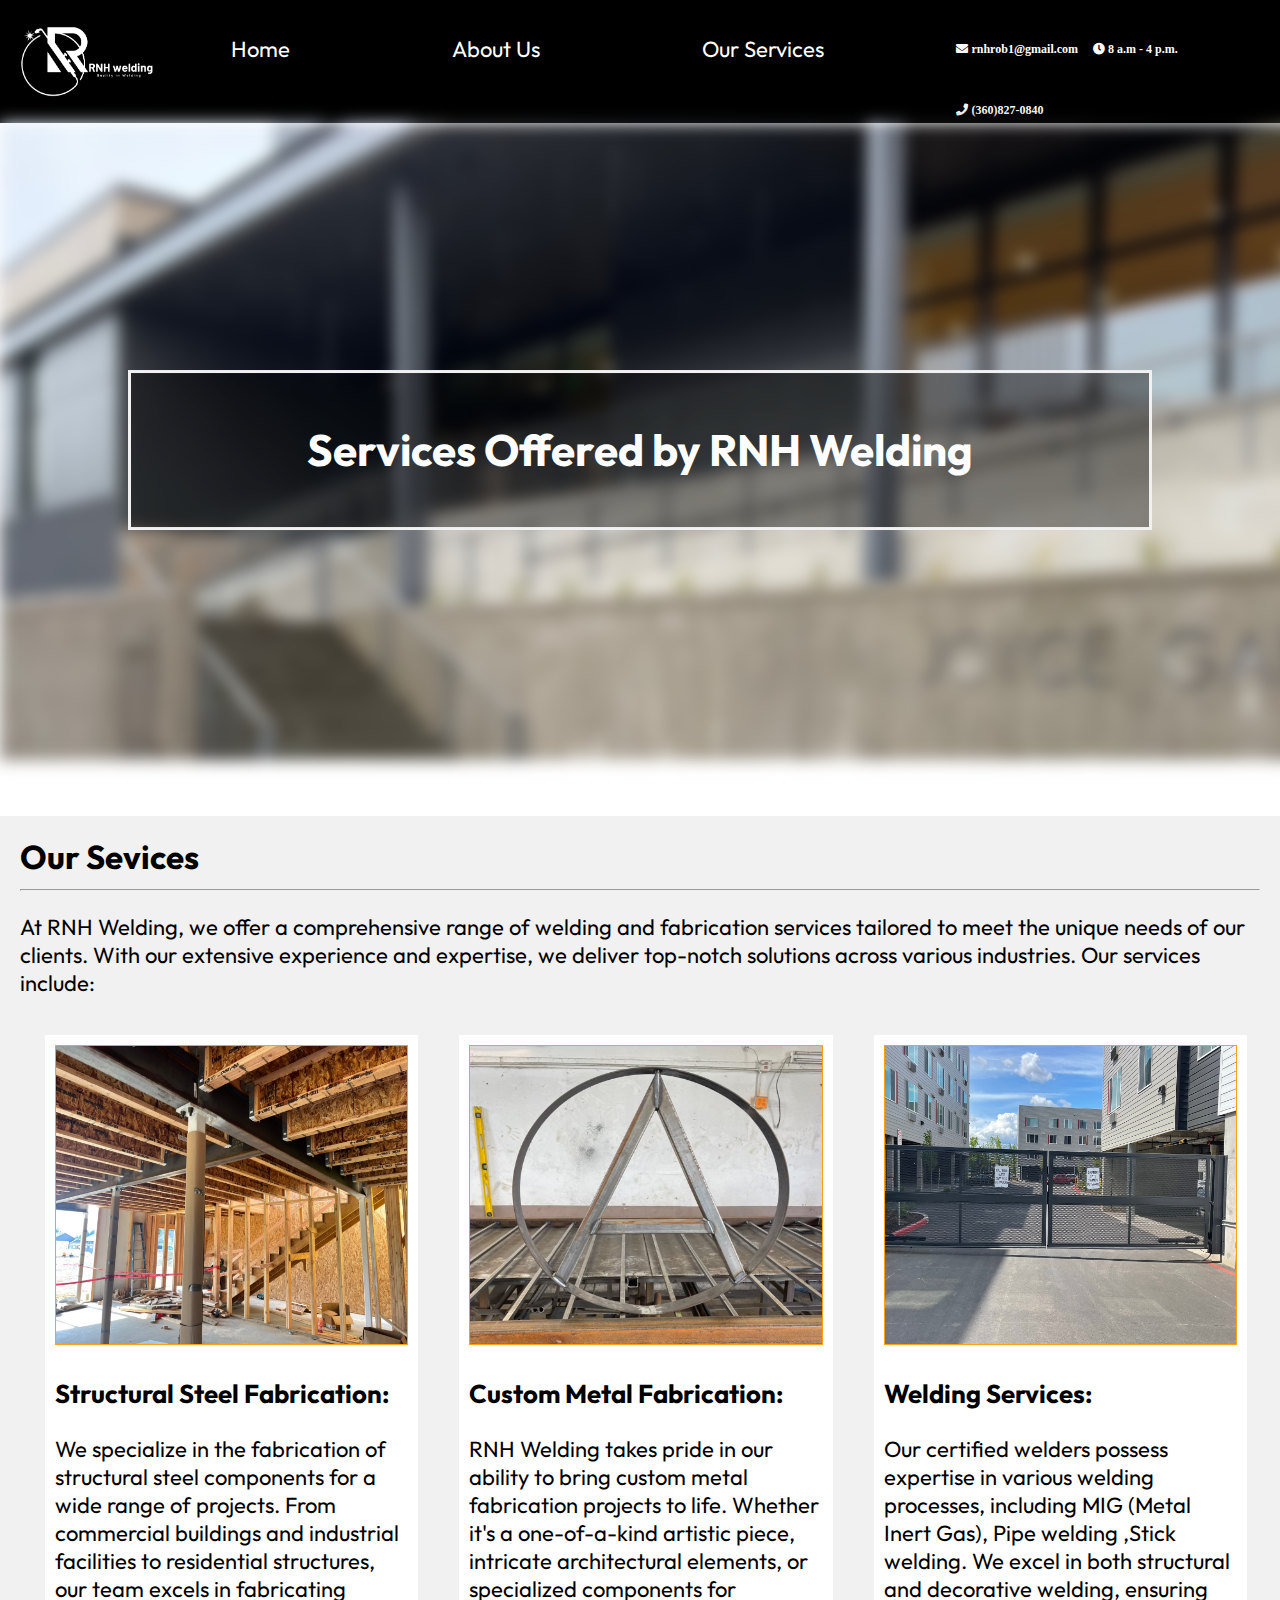
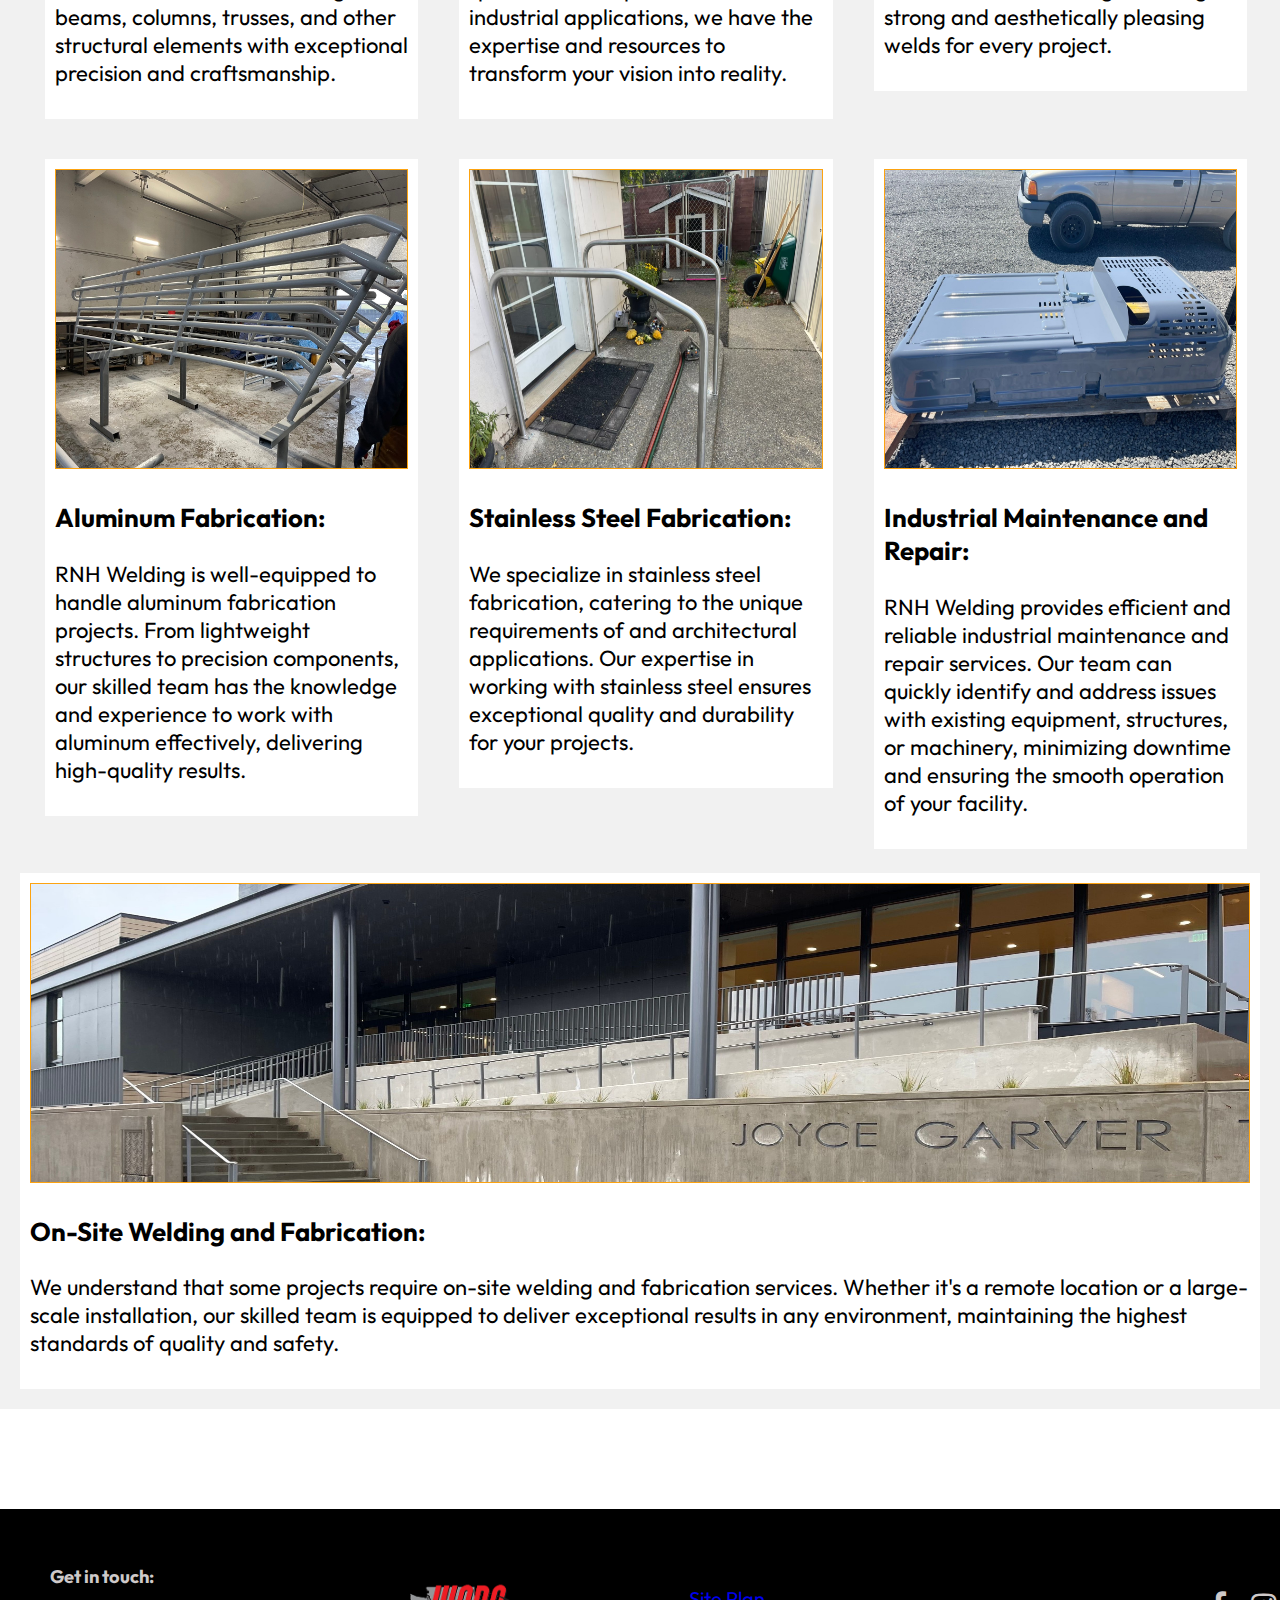
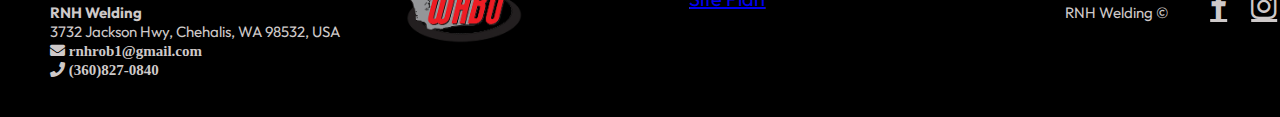
<file: mysite/ourservices.html>
<!DOCTYPE html>
<html lang="en">
<head>
    <meta charset="UTF-8">
    <meta http-equiv="X-UA-Compatible" content="IE=edge">
    <meta name="viewport" content="width=device-width, initial-scale=1.0">
    <title>About RNH Welding</title>
    <link rel="stylesheet" href="styles/styles.css">
    <link rel="stylesheet" href="https://cdnjs.cloudflare.com/ajax/libs/font-awesome/5.15.3/css/all.min.css">
    <link rel="stylesheet" href="https://cdnjs.cloudflare.com/ajax/libs/font-awesome/4.7.0/css/font-awesome.min.css">
</head>
<body>
    <div id="content">
        <header>
           <a id="logo_link" href="index.html">
                <img class="logo" src="images/rnh_logo.png" alt="RNH Welding logo">
            </a>
            <nav>
                <a href="index.html">Home</a>
                <a href="aboutus.html">About Us</a>
                <a href="ourservices.html">Our Services</a>
                
            <div class="icon-bar">
                <a href="#"><i class="fas fa-envelope"> rnhrob1@gmail.com </i></a> 
                <a href="#"><i class="fas fa-clock"> 8 a.m - 4 p.m.</i></a>
                <a href="#"><i class="fas fa-phone"> (360)827-0840</i></a>
            </div>
            </nav>
        </header>
        <div class="bg-image">
          <img src="images/rnh_service55.jpg" alt="RNH services">
        </div>
        <div class="bg-text">
          <h1>Services Offered by RNH Welding</h1>
        </div>
        <main>
          <div class="main-service">
            <h2>Our Sevices</h2>
            <hr>
            <p>At RNH Welding, we offer a comprehensive range of welding and fabrication services tailored to meet the unique needs 
              of our clients. With our extensive experience and expertise, we deliver top-notch solutions across various industries. 
              Our services include:</p>
            <!-- Portfolio Gallery Grid -->
            <div class="row-grid">
              <div class="column-grid">
                <div class="content-grid">
                  <img class="img-grid" src="images/rnh_service6.jpg" alt="Structural Steel Fabrication" style="width:100%">
                  <h3>Structural Steel Fabrication:</h3>
                  <p>We specialize in the fabrication of structural steel components for a wide range of projects. 
                    From commercial buildings and industrial facilities to residential structures, our team excels 
                    in fabricating beams, columns, trusses, and other structural elements with exceptional precision 
                    and craftsmanship.</p>
                </div>
              </div>
              <div class="column-grid">
                <div class="content-grid">
                  <img class="img-grid" src="images/service9.jpg" alt="Custom Metal Fabrication" style="width:100%">
                  <h3>Custom Metal Fabrication:</h3>
                  <p>RNH Welding takes pride in our ability to bring custom metal fabrication projects to life. 
                    Whether it's a one-of-a-kind artistic piece, intricate architectural elements, or specialized 
                    components for industrial applications, we have the expertise and resources to transform your 
                    vision into reality.</p>  
                </div>
              </div> 
              <div class="column-grid">
                <div class="content-grid">
                  <img class="img-grid" src="images/service19.jpg" alt="Welding Services" style="width:100%">
                  <h3>Welding Services:</h3>
                  <p>Our certified welders possess expertise in various welding processes, including MIG (Metal Inert Gas), 
                    Pipe welding ,Stick welding. We excel in both structural and decorative welding, ensuring strong and 
                    aesthetically pleasing welds for every project.</p>
                </div>
              </div>    
            </div>
            <div class="row-grid">
              <div class="column-grid">
                <div class="content-grid">
                  <img class="img-grid" src="images/service20.jpg" alt="Aluminum Fabrication" style="width:100%">
                  <h3>Aluminum Fabrication:</h3>
                  <p>RNH Welding is well-equipped to handle aluminum fabrication projects. From lightweight structures 
                    to precision components, our skilled team has the knowledge and experience to work with aluminum effectively, 
                    delivering high-quality results.</p>
                </div>
              </div>
              <div class="column-grid">
                <div class="content-grid">
                  <img class="img-grid"  src="images/service10.jpg" alt="Stainless Steel Fabrication" style="width:100%">
                  <h3>Stainless Steel Fabrication:</h3>
                  <p>We specialize in stainless steel fabrication, catering to the unique requirements of and architectural 
                    applications. Our expertise in working with stainless steel ensures exceptional quality and durability 
                    for your projects.</p>  
                </div>
              </div> 
              <div class="column-grid">
                <div class="content-grid">
                  <img class="img-grid"  src="images/service11.jpg" alt="Industrial Maintenance and Repair" style="width:100%">
                  <h3>Industrial Maintenance and Repair:</h3>
                  <p>RNH Welding provides efficient and reliable industrial maintenance and repair services. 
                    Our team can quickly identify and address issues with existing equipment, structures, or machinery, 
                    minimizing downtime and ensuring the smooth operation of your facility.</p>
                </div>
              </div>    
            </div>
            <div class="content-grid">
              <img class="img-grid"  src="images/rnh_service55.jpg" alt="On-Site Welding and Fabrication" style="width:100%">
              <h3>On-Site Welding and Fabrication:</h3>
              <p>We understand that some projects require on-site welding and fabrication services. Whether it's a remote 
                location or a large-scale installation, our skilled team is equipped to deliver exceptional results in 
                any environment, maintaining the highest standards of quality and safety.</p>
            </div>
          </div>
        </main>
        <footer>
          <h5>Get in touch:</h5>
          <div class="contact-info">
            <h6>RNH Welding</h6>
            <p>3732 Jackson Hwy, Chehalis, WA 98532, USA</p>
            <p><i class="fas fa-envelope"> rnhrob1@gmail.com </i></p>
            <P><i class="fas fa-phone"> (360)827-0840</i></P>
          </div>

          <div class="vertical-section">
            <img src="images/wabo-logo.png" alt="WABO certificate">
            <p class="site-plan"><a href="site-plan.html">Site Plan</a></p>

            <div class="social">
              <a href="https://www.facebook.com/profile.php?id=100083292344474&mibextid=LQQJ4d" class="fa fa-facebook"></a>
              <a href="https://instagram.com/rnh_welding?igshid=NTc4MTIwNjQ2YQ==" class="fa fa-instagram"></a>
            </div>
          </div>
          <p class="copy">RNH Welding &copy;</p>
        </footer>
    </div>
    <script>
        let slideIndex = 1;
        showSlides(slideIndex);

        // Next/previous controls
        function plusSlides(n) {
          showSlides(slideIndex += n);
        }

        // Thumbnail image controls
        function currentSlide(n) {
          showSlides(slideIndex = n);
        }

        function showSlides(n) {
          let i;
          let slides = document.getElementsByClassName("mySlides");
          let dots = document.getElementsByClassName("dot");
          if (n > slides.length) {slideIndex = 1}
          if (n < 1) {slideIndex = slides.length}
          for (i = 0; i < slides.length; i++) {
            slides[i].style.display = "none";
          }
          for (i = 0; i < dots.length; i++) {
            dots[i].className = dots[i].className.replace(" active", "");
          }
          slides[slideIndex-1].style.display = "block";
          dots[slideIndex-1].className += " active";
        }

         // get the feedback div element so we can do something with it.
        const feedbackElement = document.getElementById('feedback');
        // get the form so we can read what was entered in it.
        const formElement = document.forms[0];
        // add a 'listener' to wait for a submission of our form. When that happens run the code below.
        formElement.addEventListener('submit', function(e) {
            // stop the form from doing the default action.
            e.preventDefault();
            // set the contents of our feedback element to a message letting the user know the form was submitted successfully. Notice that we pull the name that was entered in the form to personalize the message!
            feedbackElement.innerHTML = 'Hello '+ formElement.user_name.value +'! Thank you for your message. We will get back with you as soon as possible!';
            // make the feedback element visible.
            feedbackElement.style.display = "block";
            // add a class to move everything down so our message doesn't cover it.
            document.body.classList.toggle('moveDown');
        });

    </script>
</body>
</html>
</file>
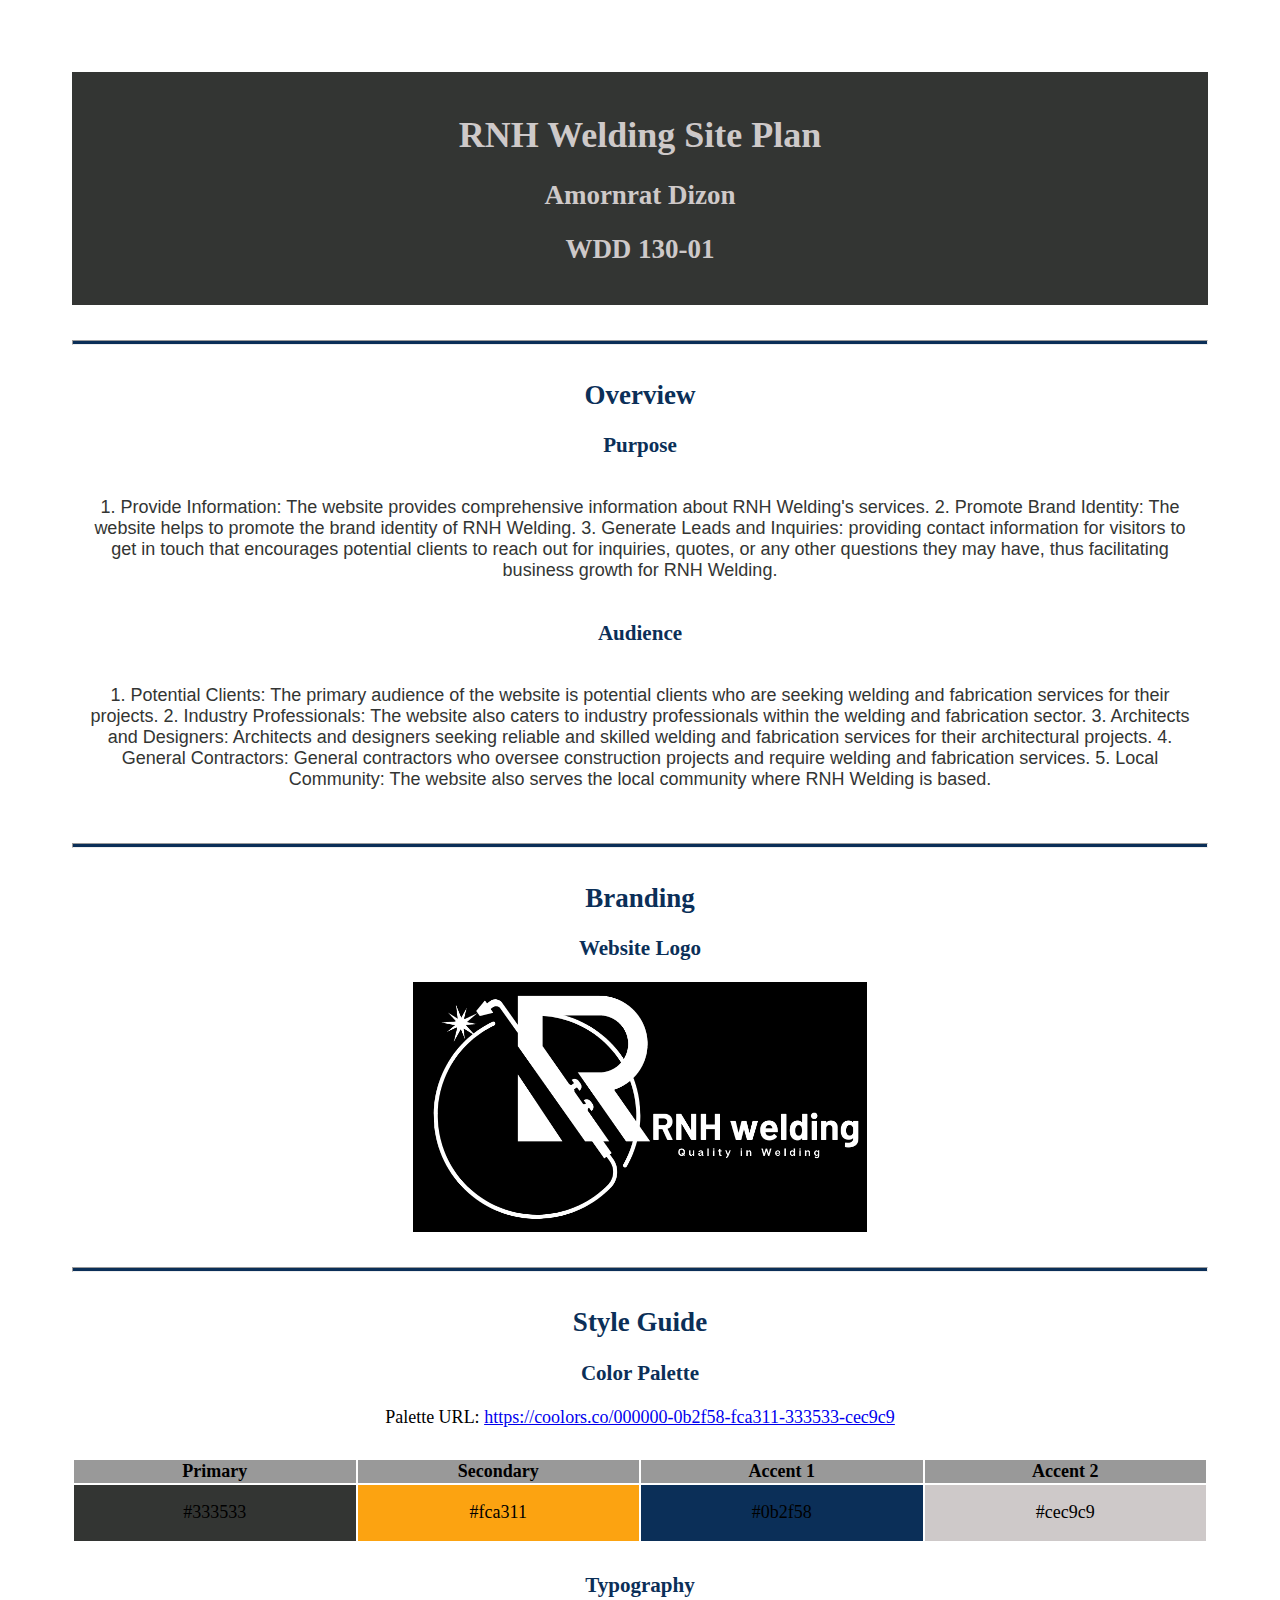
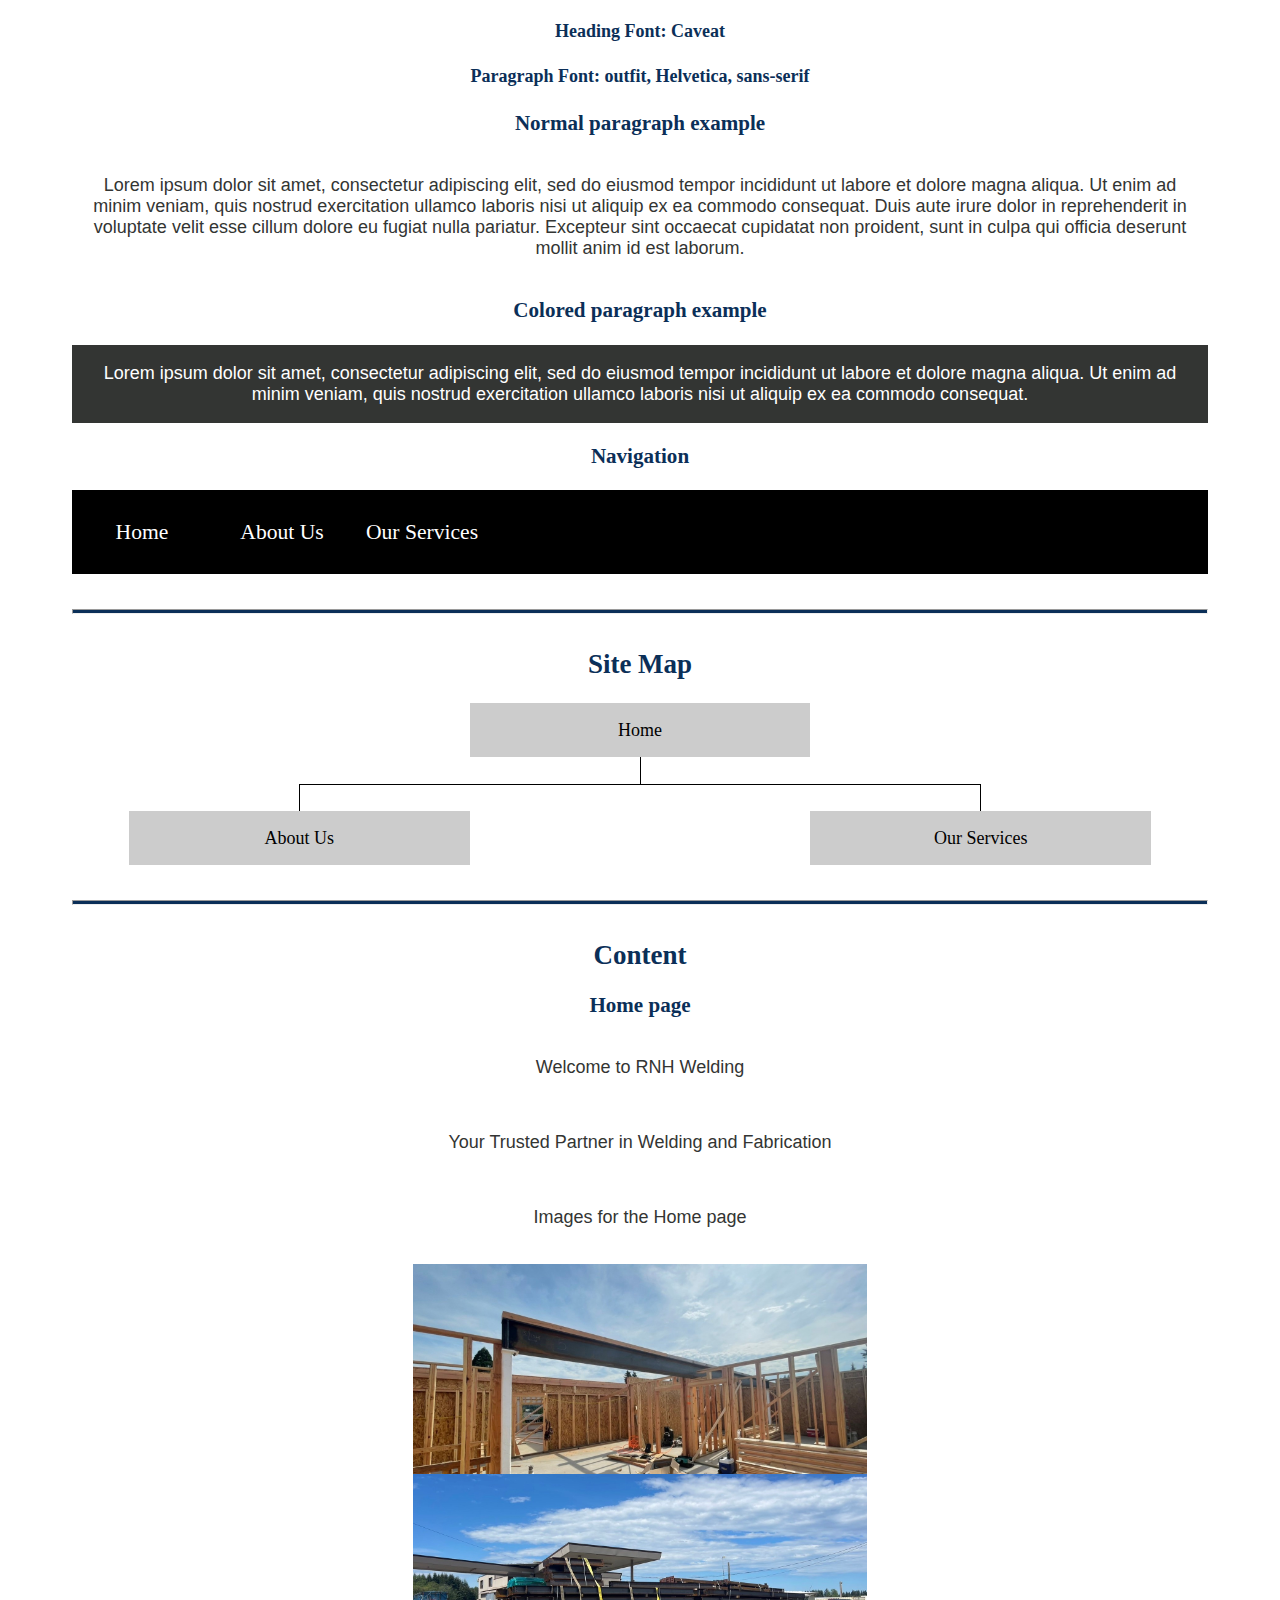
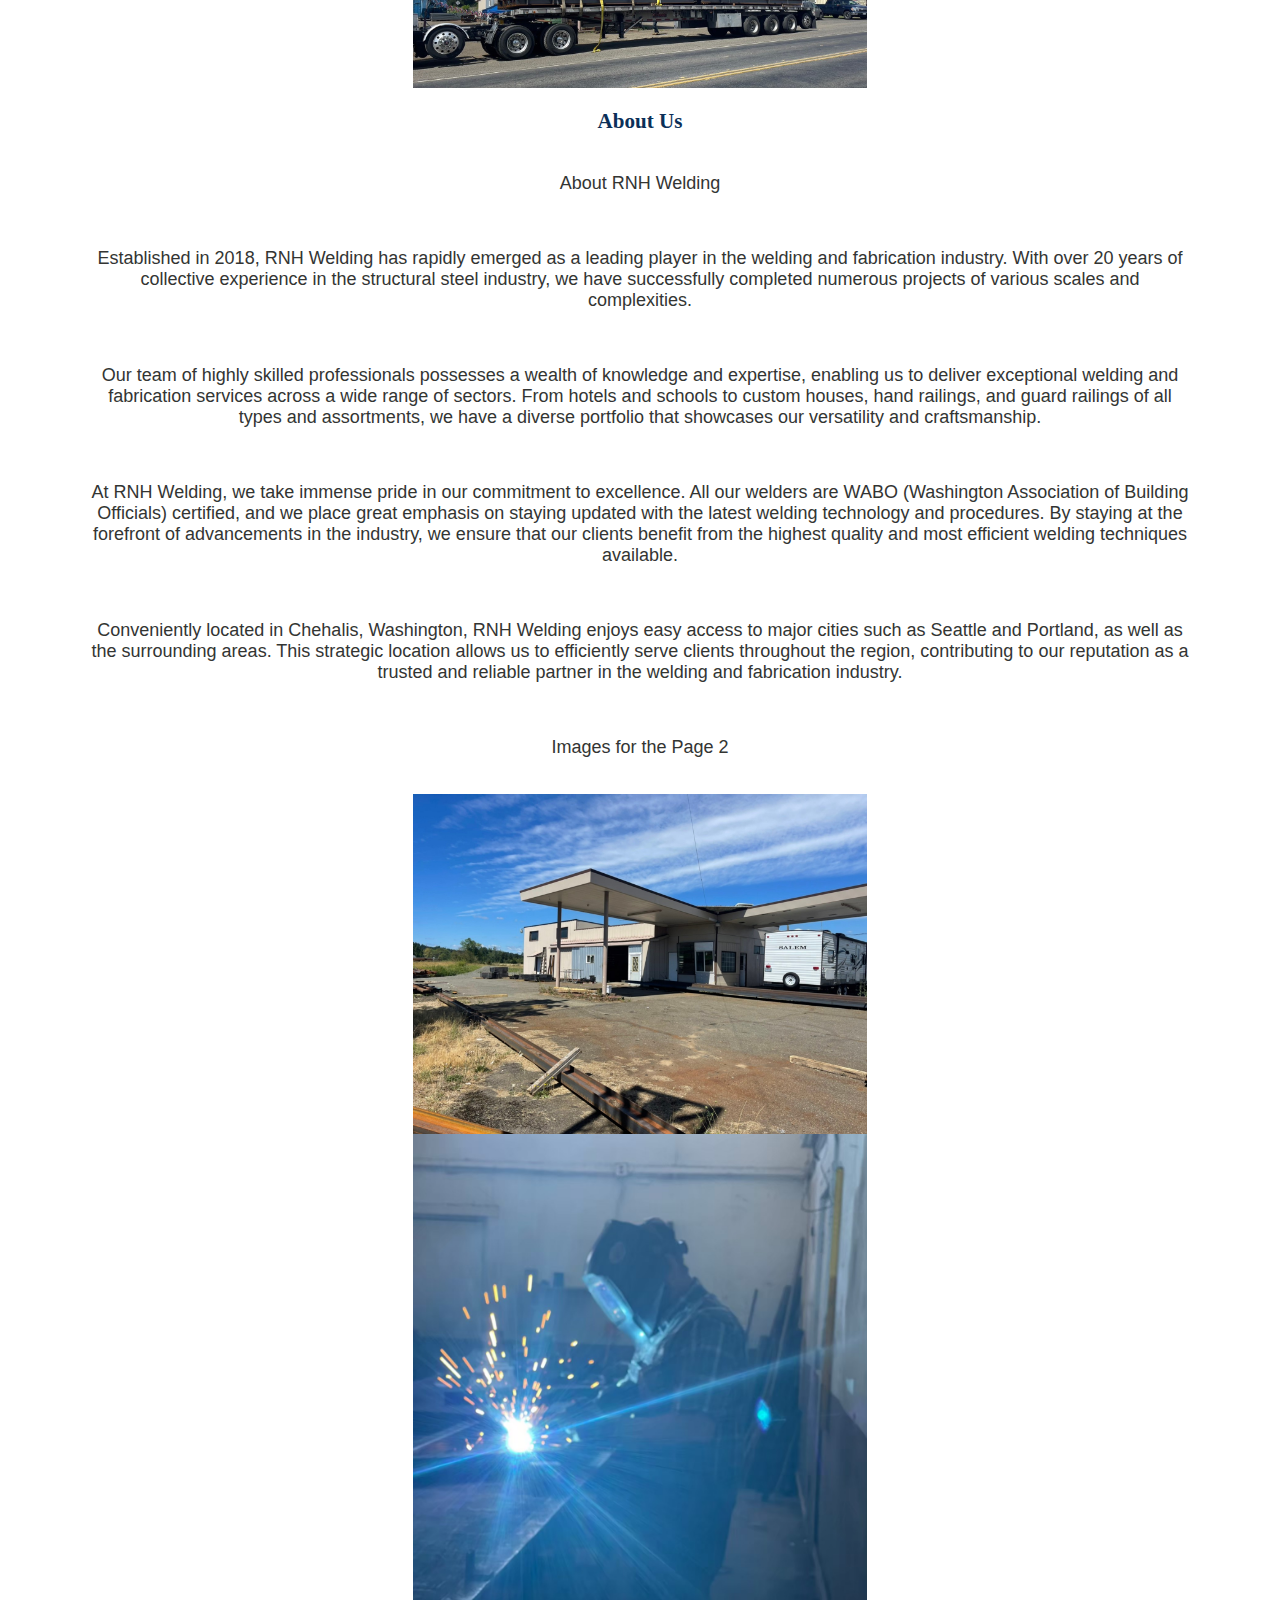
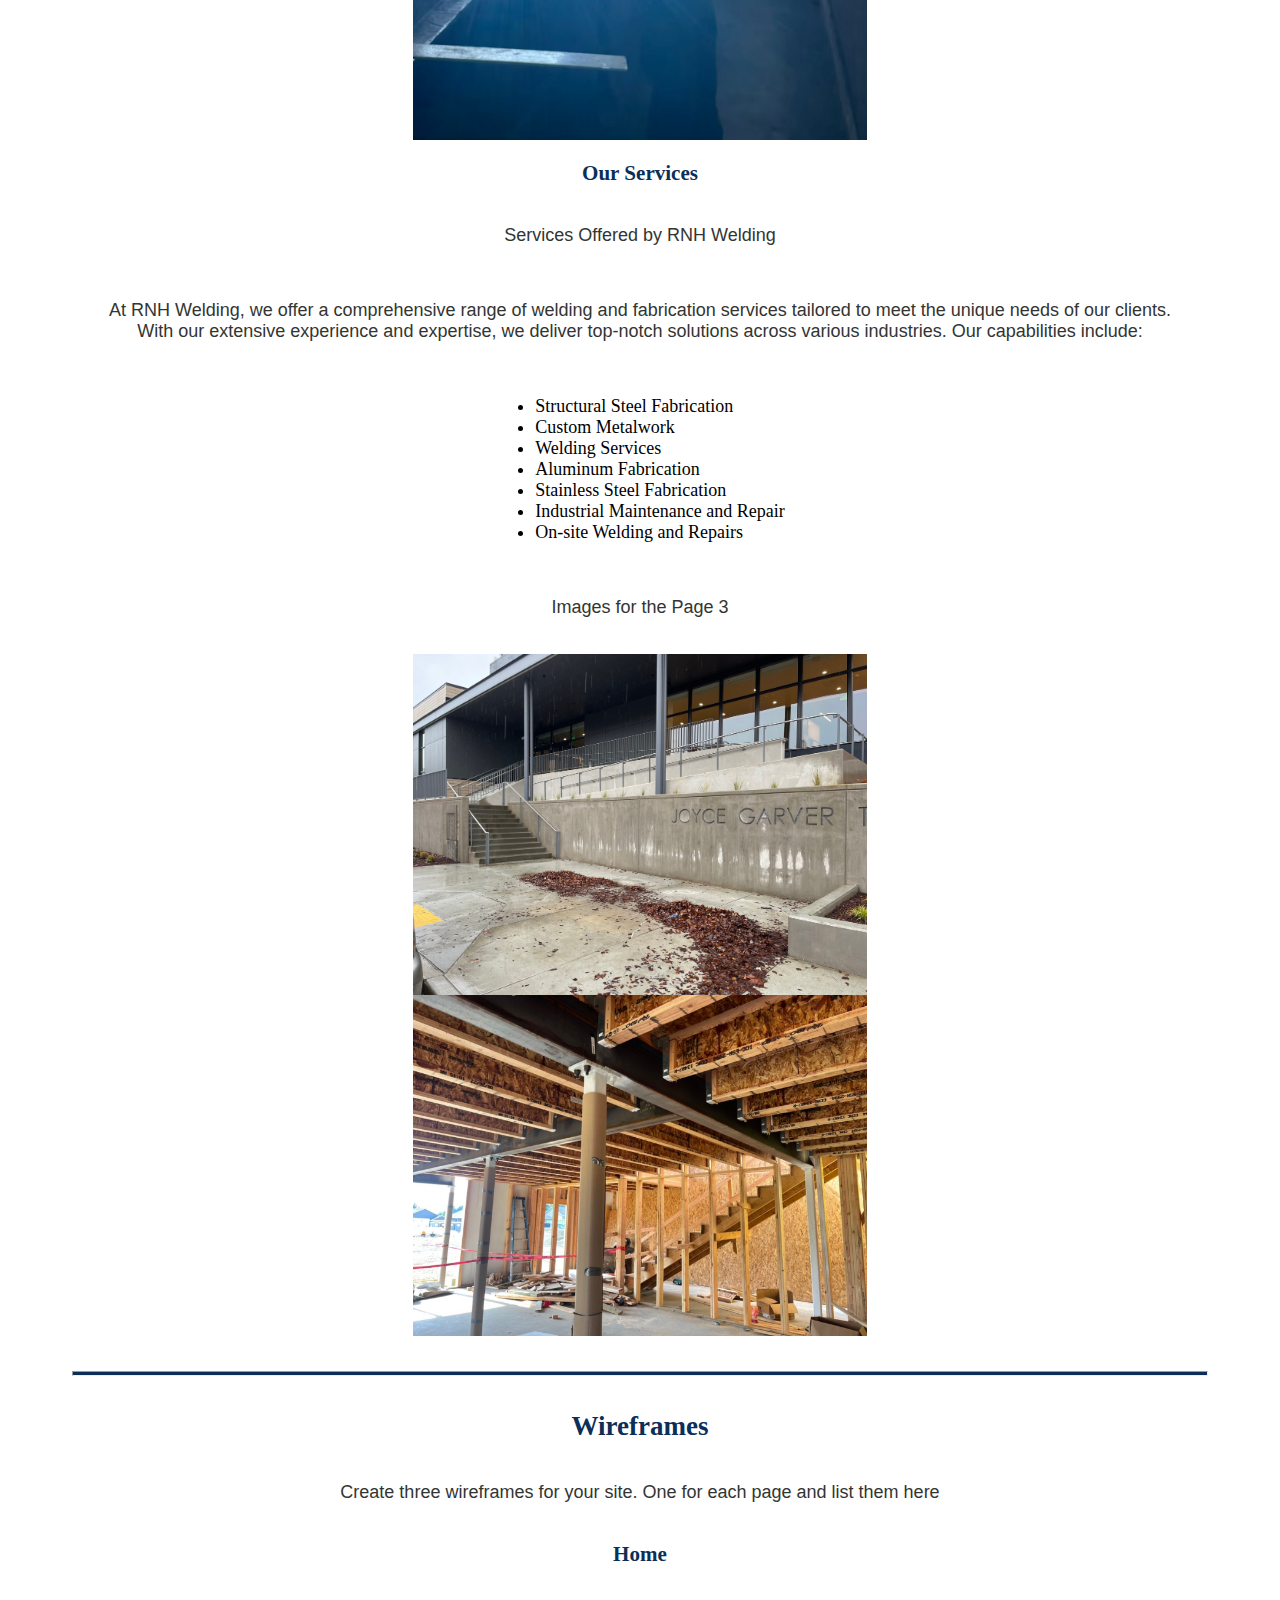
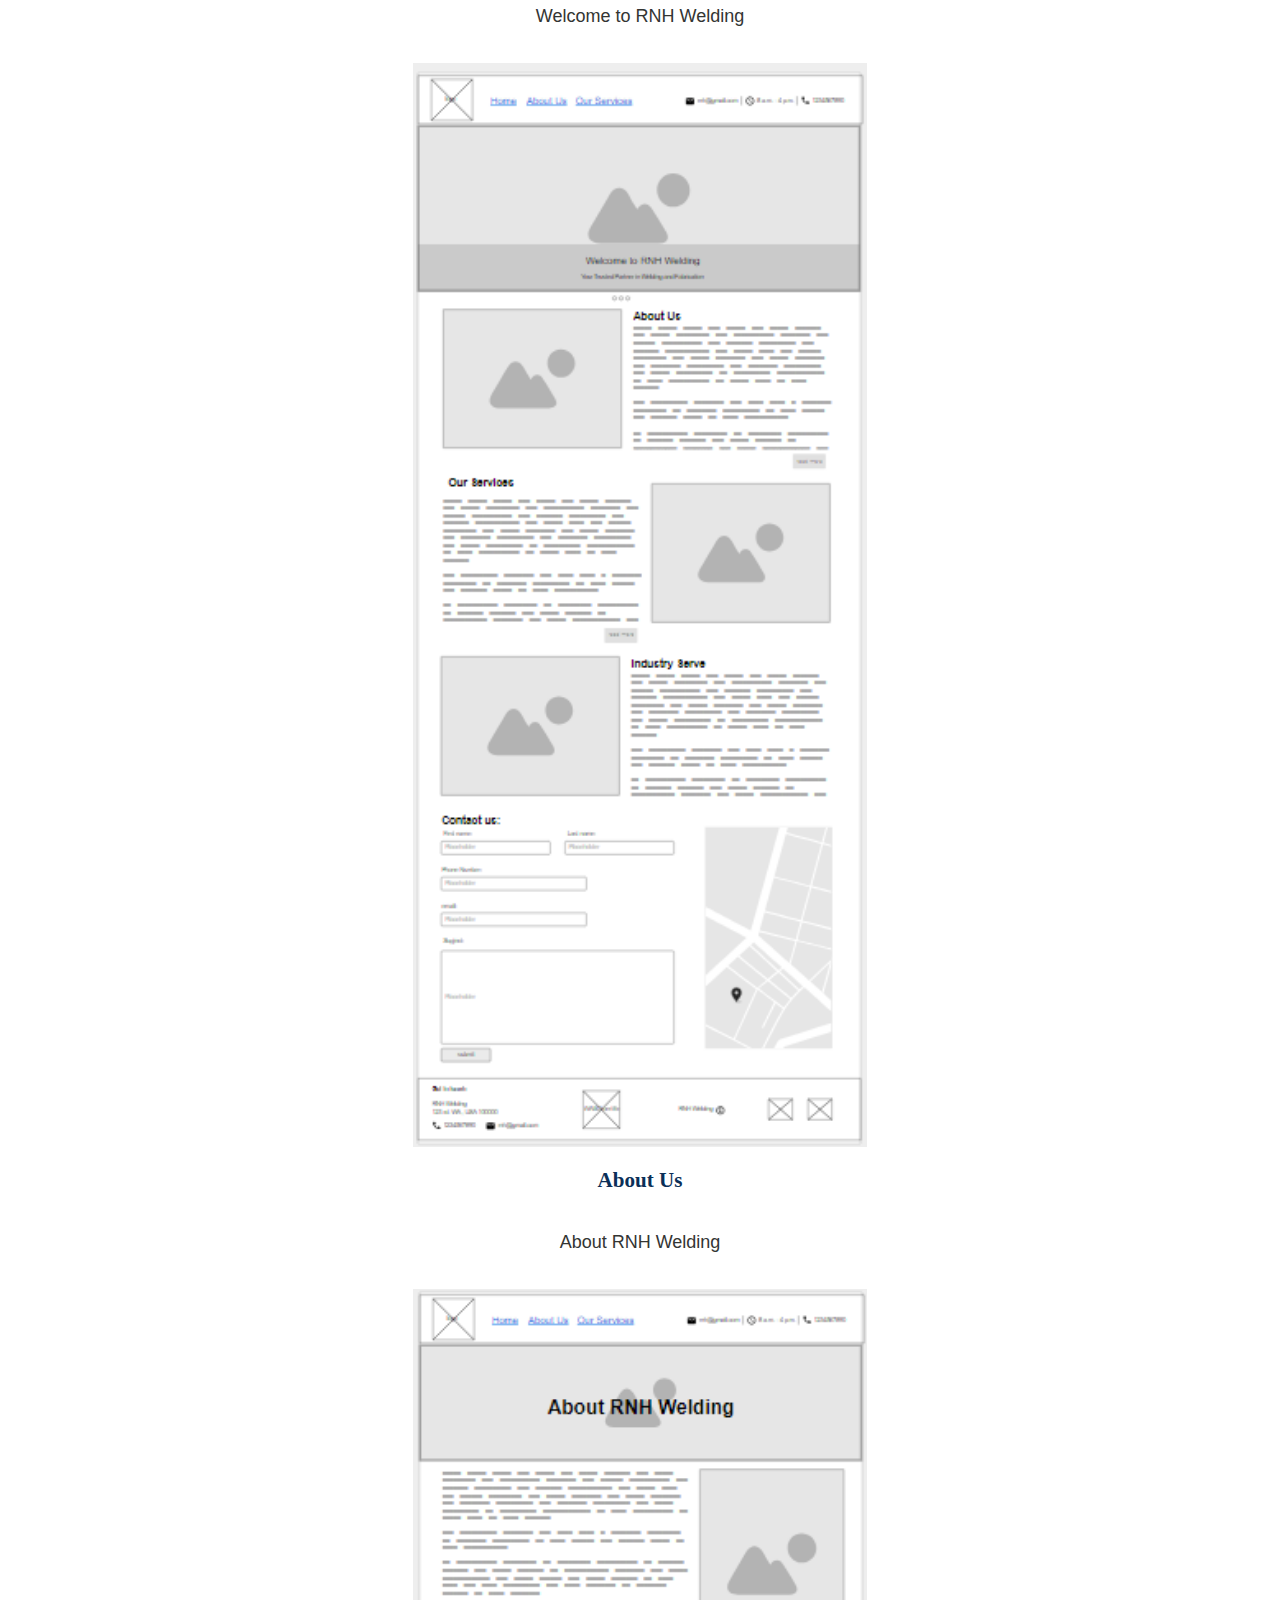
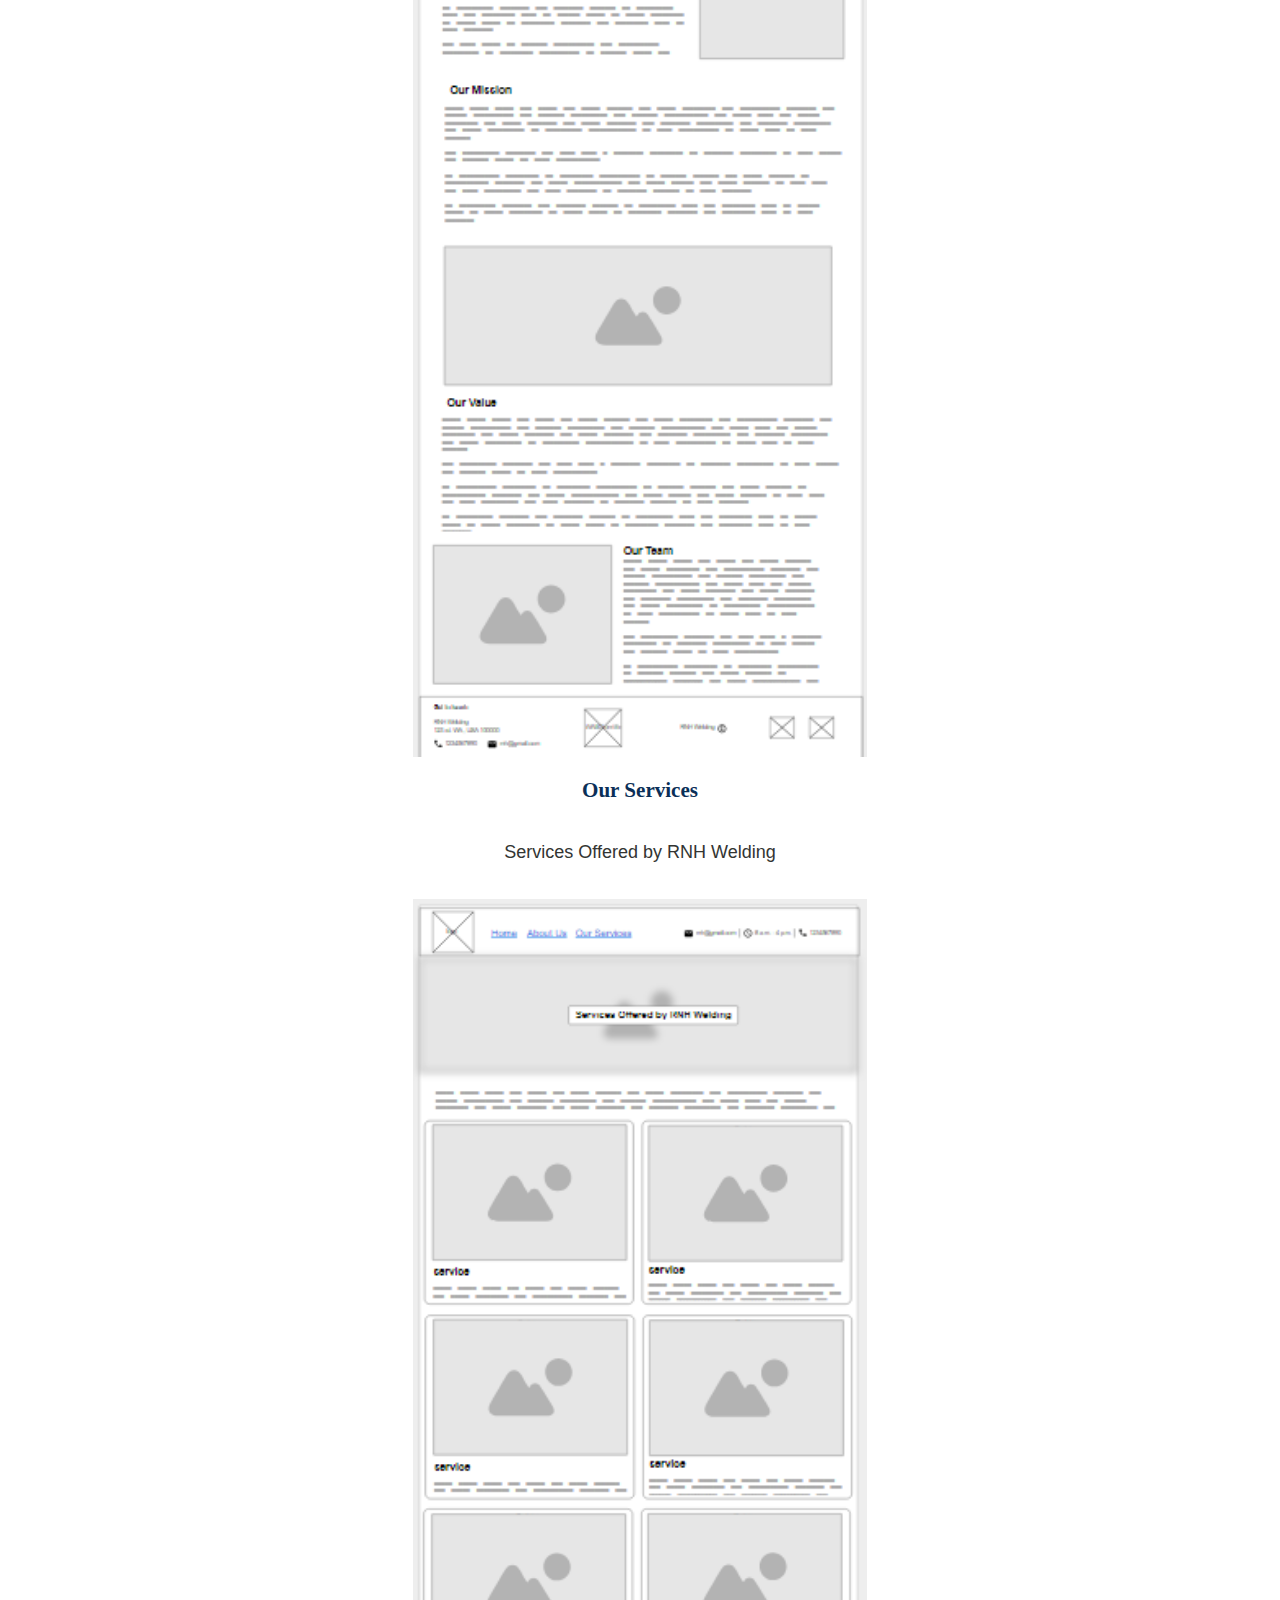
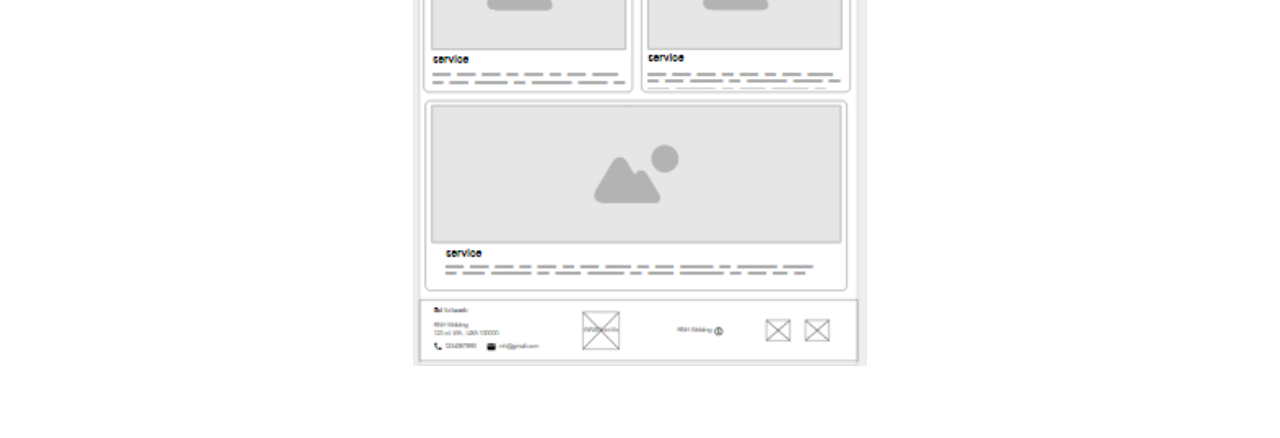
<file: mysite/site-plan.html>
<!DOCTYPE html>
<html lang="en-us">
    
  <head>
    <meta charset="utf-8">
    <title>Site Plan</title>
    <link type="text/css" rel="stylesheet" href="styles/site-plan.css">
  </head>

  <body>
    <header>
      <h1>RNH Welding Site Plan</h1>
      <h2>Amornrat Dizon</h2>
      <h2>WDD 130-01</h2>
      <!-- In the header above, add the name or your site, your name and class number. For example if you are in section 3 you would put WDD 130.03 -->
    </header>
    <main>

      <!-- ------------------------Steps 2-3------------------------------ -->
      <hr>
      <h2>Overview</h2>
      <h3>Purpose</h3>
      <p>
        1. Provide Information: The website provides comprehensive information about RNH Welding's services. 
        2. Promote Brand Identity: The website helps to promote the brand identity of RNH Welding.
        3. Generate Leads and Inquiries: providing contact information for visitors to get in touch 
        that encourages potential clients to reach out for inquiries, quotes, or any other questions they may have, 
        thus facilitating business growth for RNH Welding.
      </p>  <!-- change this -->


      <h3>Audience</h3>
      <p>
        1. Potential Clients: The primary audience of the website is potential clients who are seeking welding 
        and fabrication services for their projects.
        2. Industry Professionals: The website also caters to industry professionals within the welding and fabrication sector. 
        3. Architects and Designers: Architects and designers seeking reliable and skilled welding and fabrication services for 
        their architectural projects.
        4. General Contractors: General contractors who oversee construction projects and require welding and fabrication services.
        5. Local Community: The website also serves the local community where RNH Welding is based. 

      </p>  <!-- change this -->

      <hr>
      <h2>Branding</h2>
      <h3>Website Logo</h3>
      <!-- Replace this with some sort of logo for your site.  A logo can be as simple as the name of your site in a nice font :) -->
      <img src="images/rnh_logo.png" alt="Logo image">
      <hr>
      <h2>
        Style Guide
      </h2>

      <!-- ------------------------Steps 4-8------------------------------ -->

      <h3>
        Color Palette
      </h3>
      <!--  The colors you choose for a website are one of the most important decisions you will make. Follow the instructions on the activity in iLearn then return and replace the color codes below with the hex color codes (the 6 digit numbers that show at the bottom of each color) for the colors you have chosen below.  You should have at least 2 colors but do not have to fill in all 4 if you do not need them.  -->

      <!-- Copy and paste the URL to your finished palette below Make sure to paste it into both spots -->
      Palette URL: <a href="https://coolors.co/000000-0b2f58-fca311-333533-cec9c9" target="_blank">https://coolors.co/000000-0b2f58-fca311-333533-cec9c9</a>


      <table class="colors">
        <tr><th>Primary</th><th>Secondary</th><th>Accent 1</th><th>Accent 2</th></tr>
        <!-- Replace the numbers in the boxes below with your hex color codes. Then switch to the site-plan.css file and change your colors there as well. -->
        <tr><td class="primary">#333533</td><td class="secondary">#fca311</td><td class="accent1">#0b2f58</td><td class="accent2">#cec9c9</td></tr>
      </table>

      <!-- ------------------------Step 9------------------------------ -->

      <h3>
        Typography
      </h3>
      <!-- Choose a font for your paragraphs (body copy) and headlines. What font(s) have you chosen? Why did you choose what you did?  Make sure to review the list of web safe fonts at W3Schools.org as a starting point.  Think also about which of your colors above you might use for background and font colors. -->

      <h4>
        Heading Font: Caveat  <!-- change this -->
      </h4>
      <h4>
        Paragraph Font: outfit, Helvetica, sans-serif  <!-- change this -->
      </h4>
      <h3>
        Normal paragraph example
      </h3>
      <p>
        Lorem ipsum dolor sit amet, consectetur adipiscing elit, sed do eiusmod tempor incididunt ut labore et dolore magna aliqua. Ut enim ad minim veniam, quis nostrud exercitation ullamco laboris nisi ut aliquip ex ea commodo consequat. Duis aute irure dolor in reprehenderit in voluptate velit esse cillum dolore eu fugiat nulla pariatur. Excepteur sint occaecat cupidatat non proident, sunt in culpa qui officia deserunt mollit anim id est laborum.
      </p>
      <h3>
        Colored paragraph example
      </h3>
      <p class="colored">
        Lorem ipsum dolor sit amet, consectetur adipiscing elit, sed do eiusmod tempor incididunt ut labore et dolore magna aliqua. Ut enim ad minim veniam, quis nostrud exercitation ullamco laboris nisi ut aliquip ex ea commodo consequat. 
      </p>

      <!-- ------------------------Step 10------------------------------ -->

      <h3>
        Navigation
      </h3>
      <!-- Think about how you want your navigation bar to look. In the site-plan.css file change the colors to your colors to get the look you desire. --> 
      <nav>
        <a href="Home">Home</a>
        <a href="About Us">About Us</a>
        <a href="Our Sevices">Our Services</a>
      </nav>
      <hr>
      <h2>
        Site Map
      </h2>
      <div class="sitemap">
        <div class="sm-home">
          Home
        </div>
        <div class="sm-page2">
          About Us <!-- change this -->
        </div>
        <div class="sm-page3">
          Our Services  <!-- change this -->
        </div>

        <div class="top">
          &nbsp;
        </div>
        <div class="left">
          &nbsp;
        </div>
        <div class="right">
          &nbsp;
        </div>

      </div>

      <!-- --------Content Section -------------- -->
      <hr>
      <h2>
        Content
      </h2>
      <h3>Home page</h3>
      <p>
        Welcome to RNH Welding
      </p>
      <p>Your Trusted Partner in Welding and Fabrication</p>
      <p>Images for the Home page</p>
        <img src="images/hero.jpg" alt="image for homepage">
        <img src="images/rnh_home1.jpg" alt="image for homepage">

      </ul>
      <h3>About Us</h3>
      <p>
        About RNH Welding
      </p>
      <p>Established in 2018, RNH Welding has rapidly emerged as a leading player in the welding 
        and fabrication industry. With over 20 years of collective experience in the structural steel industry, 
        we have successfully completed numerous projects of various scales and complexities.</p>
      <p>Our team of highly skilled professionals possesses a wealth of knowledge and expertise, enabling us to 
        deliver exceptional welding and fabrication services across a wide range of sectors. From hotels and schools 
        to custom houses, hand railings, and guard railings of all types and assortments, we have a diverse portfolio 
        that showcases our versatility and craftsmanship.</p>
      <p>At RNH Welding, we take immense pride in our commitment to excellence. All our welders are WABO (Washington Association of Building Officials) certified, 
        and we place great emphasis on staying updated with the latest welding technology and procedures. By staying at the forefront of advancements in the industry, 
        we ensure that our clients benefit from the highest quality and most efficient welding techniques available. </p>
      <P>Conveniently located in Chehalis, Washington, RNH Welding enjoys easy access to major cities such as Seattle and Portland, 
        as well as the surrounding areas. This strategic location allows us to efficiently serve clients throughout the region, 
        contributing to our reputation as a trusted and reliable partner in the welding and fabrication industry.</P>  
      <p>Images for the Page 2</p>
        <img src="images/rnh_shop1.jpg" alt="image for page">
        <img src="images/rnh_service1.jpg" alt="image for page">

      </ul>
      <h3>Our Services</h3>
      <p>
        Services Offered by RNH Welding
      </p>
      <p>At RNH Welding, we offer a comprehensive range of welding and fabrication services tailored to meet the unique needs 
        of our clients. With our extensive experience and expertise, we deliver top-notch solutions across various industries. 
        Our capabilities include:</p>
      <div class="container">
        <ul class="myul">
          <li>Structural Steel Fabrication</li>
          <li>Custom Metalwork</li>
          <li>Welding Services</li>
          <li>Aluminum Fabrication</li>
          <li>Stainless Steel Fabrication</li>
          <li>Industrial Maintenance and Repair</li>
          <li>On-site Welding and Repairs</li>
        </ul>
      </div>
      <p>Images for the Page 3</p>
        <img src="images/rnh_service5.jpg" alt="image for page3">
        <img src="images/rnh_service6.jpg" alt="image for page3">


      <hr>
      <h2>
        Wireframes
      </h2>
      <p>
        Create three wireframes for your site. One for each page and list them here</p>

      <h3>Home</h3>
      <p>         
       Welcome to RNH Welding
      </p>
      <img src="images/RNHwireframe_P1.png" alt="home page wireframe">

      <h3>About Us</h3>
      <p>         
        About RNH Welding
      </p>
      <img src="images/RNHwireframe_P2.png" alt="page 2 wireframe">

      <h3>Our Services</h3>
      <p>         
        Services Offered by RNH Welding
      </p>
      <img src="images/RNHwireframe_P3.png" alt="page 3 wireframe">
    </main>
  </body>
</html>
</file>
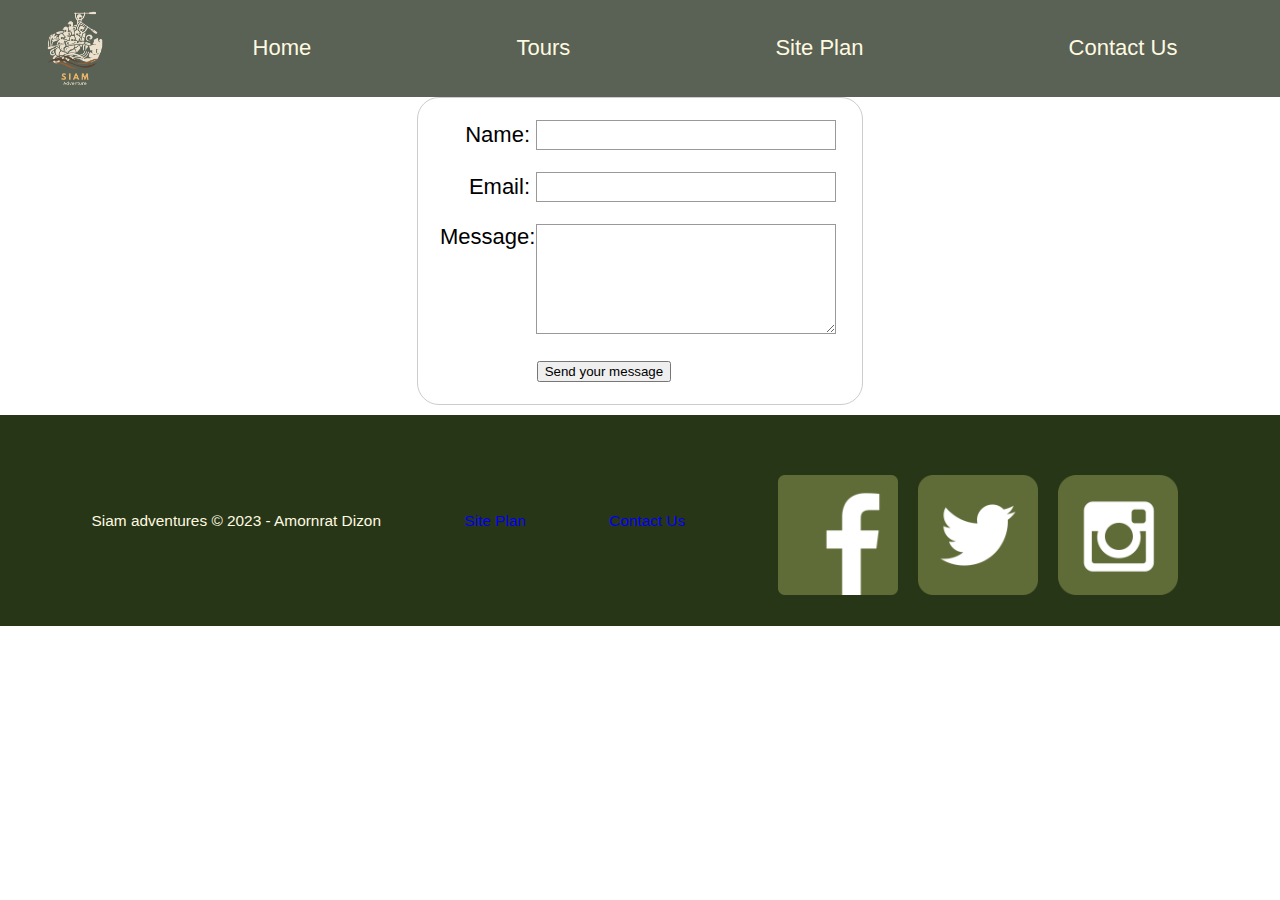
<file: wwr/contactus.html>
<!DOCTYPE html>
<html lang="en">
<head>
    <meta charset="UTF-8">
    <meta http-equiv="X-UA-Compatible" content="IE=edge">
    <meta name="viewport" content="width=device-width, initial-scale=1.0">
    <title>Contact Us</title>
    <link rel="stylesheet" href="styles/styles.css">
</head>
<body>
    <div id="content">
        <header>
            <a id="logo_link" href="index.html">
                <img class="logo" src="images/SIAMadvanture.png" alt="Siam Adventure logo">
            </a>
            <nav>
                <a href="index.html">Home</a>
                <a href="elephant.html">Tours</a>
                <a href="site-plan-rafting.html">Site Plan</a>
                <a href="contactus.html">Contact Us</a>
            </nav>
        </header>
        <main>
            <div id="feedback"></div>
                <form action="index.html" method="post">
                    <ul>
                      <li>
                        <label for="name">Name:</label>
                        <input type="text" id="name" name="user_name" />
                      </li>
                      <li>
                        <label for="mail">Email:</label>
                        <input type="email" id="mail" name="user_email" />
                      </li>
                      <li>
                        <label for="msg">Message:</label>
                        <textarea id="msg" name="user_message"></textarea>
                      </li>
                      <li class="button">
                        <button type="submit">Send your message</button>
                      </li>
                    </ul>
                </form>
        </main>
        <footer>
            <p>Siam adventures &copy; 2023 - Amornrat Dizon</p>
            <p><a href="site-plan-rafting.html">Site Plan</a></p>
            <p><a href="contactus.html">Contact Us</a></p>
            <div class="social">
                <a href="https://facebook.com" target="_blank">
                    <img src="images/facebook.png" alt="fb icon">
                </a>
                <a href="https://twitter.com" target="_blank">
                    <img src="images/twitter.png" alt="twitter icon">
                </a>
                <a href="https://instagram.com" target="_blank">
                    <img src="images/instagram.png" alt="instagram icon">
                </a>
            </div>
        </footer>
    </div>
    <script>
        // get the feedback div element so we can do something with it.
        const feedbackElement = document.getElementById('feedback');
        // get the form so we can read what was entered in it.
        const formElement = document.forms[0];
        // add a 'listener' to wait for a submission of our form. When that happens run the code below.
        formElement.addEventListener('submit', function(e) {
            // stop the form from doing the default action.
            e.preventDefault();
            // set the contents of our feedback element to a message letting the user know the form was submitted successfully. Notice that we pull the name that was entered in the form to personalize the message!
            feedbackElement.innerHTML = 'Hello '+ formElement.user_name.value +'! Thank you for your message. We will get back with you as soon as possible!';
            // make the feedback element visible.
            feedbackElement.style.display = "block";
            // add a class to move everything down so our message doesn't cover it.
            document.body.classList.toggle('moveDown');
        });
    </script>
</body>
</html>
</file>
<file: mysite/styles/styles.css>
@import url('https://fonts.googleapis.com/css2?family=Outfit&display=swap');

body {
    background-color: #fff;
    font-family: Outfit, Helvetica, sans-serif ;
    font-size: 22px;
    margin: 0;
    padding: 0;
}

h2 {
    margin: 0;
}

#content { /* for larger monitors so page is not overwhelmingly large */
    max-width: 1600px;
    margin: 0 auto;
}
/* Header */
header {
    background-color: black;
    display: grid;
    grid-template-columns: 150px auto;

}

img.logo {
    width: 140px;
    margin-left: 20px;
}

#logo_link {
    justify-self: center;
    align-self: center;
    padding-top: 5px;
}

nav {
    display: flex;
    justify-content: space-around;

}
nav a {
    text-decoration: none;
    color: white;
    padding: 35px;
    text-align: center;
}
nav a:hover {
    color: #fca311;
    background-color:  #333533; 
}

.icon-bar {
    width: 25%; /* Set a specific width */
    
}
  
  
.icon-bar a {
    display: inline-block; /* Make the links appear side-by-side */
    padding: 5px; /* Add some padding */
    transition: all 0.3s ease; /* Add transition for hover effects */
    color: white; /* White text color */
    font-size: 12px; /* Adjust font-size as needed */
    text-align: center;
    vertical-align: middle;
    line-height: normal; /* Reset the line-height to normal */
    right: 0;
    margin-top: 35px;
}

.icon-bar a i {
    line-height: inherit; /* Inherit the line-height from parent element */
    vertical-align: middle;
}

  
  .icon-bar a:hover {
    background-color: #000; /* Add a hover color */
}
  
  .active {
    background-color: #04AA6D; /* Add an active/current color */
}

/*slide - hero*/
* {box-sizing:border-box}

/* Slideshow container */
.slideshow-container {
  max-width: 1600px;
  position: relative;
  margin: 0 auto;

}

.slideshow-container img{
  height: 10%;
}

/* Hide the images by default */
.mySlides {
  display: none;
}

/* Next & previous buttons */
.prev, .next {
  cursor: pointer;
  position: absolute;
  top: 50%;
  width: auto;
  margin-top: -22px;
  padding: 16px;
  color: white;
  font-weight: bold;
  font-size: 18px;
  transition: 0.6s ease;
  border-radius: 0 3px 3px 0;
  user-select: none;
}

/* Position the "next button" to the right */
.next {
  right: 0;
  border-radius: 3px 0 0 3px;
}

/* On hover, add a black background color with a little bit see-through */
.prev:hover, .next:hover {
  background-color: rgba(0,0,0,0.8);
}

/* Caption text */
.text{
  position: absolute; /* Position the background text */
  bottom: 0; /* At the bottom. Use top:0 to append it to the top */
  background: rgb(0, 0, 0); /* Fallback color */
  background: rgba(0, 0, 0, 0.7); /* Black background with 0.5 opacity */
  color: #f1f1f1; /* Grey text */
  padding: 70px; /* Some padding */
  width: 100%;
  text-align: center;
}
.text h1{
  color: #fca311;
  font-size: 50px;
  padding: 8px 12px;
  position: absolute;
  top: -20px;
  text-align: center;
  text-shadow: 2px 2px 4px rgba(0, 0, 0, 0.5);
  width: 100%;
}

.text p{
    color: #fca311;
    font-size: 20px;
    padding: 8px 12px;
    position: absolute;
    top: 60Px;
    text-align: center;
    text-shadow: 2px 2px 4px rgba(0, 0, 0, 0.5);
    width: 100%;
  }

/* Number text (1/3 etc) */
.numbertext {
  color: #f2f2f2;
  font-size: 12px;
  padding: 8px 12px;
  position: absolute;
  top: 0;
}

/* The dots/bullets/indicators */
.dot {
  cursor: pointer;
  height: 15px;
  width: 15px;
  margin: 0 2px;
  background-color: #bbb;
  border-radius: 50%;
  display: inline-block;
  transition: background-color 0.6s ease;
  vertical-align: middle;
}

.active, .dot:hover {
  background-color: #717171;
}

/* Fading animation */
.fade {
  animation-name: fade;
  animation-duration: 1.5s;
}

@keyframes fade {
  from {opacity: .4}
  to {opacity: 1}
}


.zigzag {
    box-sizing: border-box;
  }
  
  .container {
    padding: 64px;
  }
  
  /* Clear floats */
  .row:after {
    content: "";
    display: table;
    clear: both
  }
  
  /* 2/3 column */
  .column-66 {
    float: left;
    width: 60%;
    padding: 20px;
  }

  .column-33 img {
    width: 100%;
    height: fit-content;
    box-shadow: 5px 5px 5px rgba(0,0,0,.5);
  }
  
  /* 1/3 column */
  .column-33 {
    float: left;
    width: 40%;
    padding: 20px;
  }
  
  /* Add responsiveness - make the columns appear on top of each other instead of next to each other on small screens */
  @media screen and (max-width: 1000px) {
    .column-66,
    .column-33 {
      width: 100%;
      text-align: center;
    }
  }

.read {
    background-color: #333533;
    color: #fefae0;
    padding: 15px 30px;
    margin-top: 50px;
    font-size: 18px;
    text-decoration: none;
    border-radius: 5px;
}

.read:hover {
    background-color: #cec9c9;
    color: black;
}

 /* Contact us - form */
 .contact {
  display: flex;
}

#map {
  flex: 1;
  /* Adjust the width or height as needed */
  width: 600px;
  height: 350px;
  padding-left: 30px;

}


 #feedback {
    background-color: antiquewhite;
    position: absolute;
    top: 0;
    left: 0;
    right: 0;
    padding: .5em;
    /* make this element invisible until we are ready for it */
    display: none;      
}

.form {
    margin-left: 350px;
}

.moveDown {
    margin-top: 3em;
}

form {
    /* Center the form on the page */
    width: 300px;
    /* Form outline */
    padding: 1em;
    border: 1px solid #ccc;
    border-radius: 1em;
    flex: 1;
    margin-left: 75px;
  }
  
  ul {
    list-style: none;
    padding: 0;
    margin: 0;
  }
  
  form li + li {
    margin-top: 1em;
  }
  
  label {
    /* Uniform size & alignment */
    display: inline-block;
    width: 90px;
    text-align: right;
  }
  
  input,
  textarea {
    /* To make sure that all text fields have the same font settings
       By default, textareas have a monospace font */
    font: 1em sans-serif;
  
    /* Uniform text field size */
    width: 500px;
    box-sizing: border-box;
  
    /* Match form field borders */
    border: 1px solid #999;
  }
  
  input:focus,
  textarea:focus {
    /* Additional highlight for focused elements */
    border-color: #000;
  }
  
  textarea {
    /* Align multiline text fields with their labels */
    vertical-align: top;
  
    /* Provide space to type some text */
    height: 5em;
  }
  
  .button {
    /* Align buttons with the text fields */
    padding-left: 90px; /* same size as the label elements */
  }
  
  button {
    /* This extra margin represent roughly the same space as the space
       between the labels and their text fields */
    margin-left: 0.5em;
  }

  /* Style the footer */
footer {
  background-color: black;
  color: #cec9c9;
  padding: 25px 50px;
  margin-top: 100px;
  flex-wrap: wrap;
  justify-content: space-between;
}

.contact-info {
  align-items: center;
}

.contact-info h5{
  margin: 0;
  margin-right: 10px;
  font-size: 20px;
  margin-top: -10px;
}

.contact-info h6 {
  margin: 0;
  margin-right: 10px;
  font-size: 15px;
  margin-top: -15px;
}

.contact-info p {
  color: #cec9c9;
  margin: 0;
  margin-right: 10px;
  font-size: 15px;
}

.vertical-section {
  display: flex;
  align-items: center;
  margin-left: 30%;
  margin-top: -100px;
}

.vertical-section img {
  margin-bottom: 10px;
  width: 120px;
  display: flex;
}

.social {
  display: flex;
  padding: 20px;
  font-size: 30px;
  width: 10px;
  text-align: center;
  text-decoration: none;
  margin-left: 50%;
  margin-top: -20px;
}

.fa:hover {
  opacity: 0.5;
  color:  #fca311;
}

.social a {
  margin-bottom: 5px;  
}

/* Facebook */
.fa-facebook {
  color:  #cec9c9;
  padding: 12px;
  text-align: center;
}

/* Twitter */
.fa-instagram {
  color:  #cec9c9;
  margin-left: 20%;
  padding: 12px;
  text-align: center;
}

.site-plan{ 
  font-size: 20px;
  text-decoration: underline;
  color: #cec9c9;
  margin-left: 20%;
  margin-top: -20PX;
  border-radius: 50%;
  text-align: center;
}

.site-plan:hover {
  opacity: 0.5;
  color:  #fca311;
}

.copy {
  margin-top: -55px; /* Add some spacing */
  font-size: 15px;
  margin-left: 86%;
  display: flex;
  margin-bottom: 70px;
}

/* Page 2 - About us */
#hero3 {
  display: grid;
  grid-template-columns: 1fr 3fr 1fr; /* or we can use "repeat(5, 1fr);" and have it span over three columns */
  margin-top: -100px; 
}

#hero-box3 {
  grid-column: 1/4;
  grid-row: 1/3;
  z-index: -1;
}

#hero-img3 {
  width: 1600px;
}
#hero-msg3 {
  grid-column: 2/3;
  grid-row: 1/2;
  margin-top: 250px;
}

#hero-msg3 h1 {
  text-align: center;
  font-size: 100px;
  color: #fca311;
  background-color: rgba(0,0,0, 0.4);
}
/* Main - about us */
.main-aboutus {
  overflow: auto;
  padding-top: 20px;
}
.content-section {
  margin-right: 20px;
  margin-left: 20px;
  margin-bottom: 20px;
}

#about-img {
  float: right;
  width: 40%;
  margin-right: 0;
  margin-left: 10px; 
  box-shadow: 5px 5px 5px rgba(0,0,0,.5);
}

.content-section2 {
  margin-left: 20px;
}

#mission-img {
  width: 100%;
  margin-left: 20px;
  box-shadow: 5px 5px 5px rgba(0,0,0,.5);
}

.content-section3 {
  margin-left: 20px;
  margin-bottom: 20px;
  margin-top: 20px;
}

.myul {
  display: inline-block;
  text-align: left;
  margin-top: 10px;
}


#team {
  float: left;
  width: 30%;
  margin-right: 20px;
  margin-left: 20px; 
  box-shadow: 5px 5px 5px rgba(0,0,0,.5);
}
.content-section4 {
  margin-right: 20px;
  margin-left: 20px;
}

/* Page 3 - Our Serivces */
.bg-image {
  /* Add the blur effect */
  filter: blur(8px);
  /* Center and scale the image nicely */
  background-position: center;
  background-repeat: no-repeat;
  background-size: cover;
  max-width: 1600px;
  margin: 0 auto;
  padding-bottom: 50px;
}

.bg-image img{
  align-items: center;
  width: 1600px;
}

/* Position text in the middle of the page/image */
.bg-text {
  background-color: rgb(0,0,0); /* Fallback color */
  background-color: rgba(0,0,0, 0.4); /* Black w/opacity/see-through */
  color: white;
  font-weight: bold;
  border: 3px solid #f1f1f1;
  position: absolute;
  top: 50%;
  left: 50%;
  transform: translate(-50%, -50%);
  z-index: 2;
  width: 80%;
  padding: 20px;
  text-align: center;
}

/* Center website */
.main-service {
  max-width: 100%;
  margin: auto;
  box-sizing: border-box;
  background-color: #f1f1f1;
  padding: 20px;
  
}

.img-grid {
  border: 1px solid #fca311;
  width: 1600px;
  height:300px;
}

.img-grid:hover {
  opacity: .6;
  transform: scale(1.1);
}

.row-grid {
  margin: 8px -16px;
}

/* Add padding BETWEEN each column (if you want) */
.row-grid,
.row-grid > .column-grid {
  padding: 8px;
}

/* Create four equal columns that floats next to each other */
.column-grid {
  float: left;
  width: 31%;
  margin-left: 25px;
}

/* Clear floats after rows */
.row-grid:after {
  content: "";
  display: table;
  clear: both;
}

/* Content */
.content-grid {
  background-color: white;
  padding: 10px;
}

/* Responsive layout - makes a two column-layout instead of four columns */
@media screen and (max-width: 900px) {
  .column-grid {
    width: 50%;
  }
}

/* Responsive layout - makes the two columns stack on top of each other instead of next to each other */
@media screen and (max-width: 600px) {
  .column-grid {
    width: 100%;
  }
}
</file>
<file: wwr/styles/styles.css>
@import url('https://fonts.googleapis.com/css2?family=Raleway&family=Rock+Salt&display=swap');
body {
    background-color: #fff;
    font-family: Helvetica, Arial, sans-serif;
    font-size: 22px;
    margin: 0;
    padding: 0;
}

h2 {
    margin: 0;
}

#content { /* for larger monitors so page is not overwhelmingly large */
    max-width: 1600px;
    margin: 0 auto;
}
/* Header */
header {
    background-color: rgba(20,30,13, .7);
    display: grid;
    grid-template-columns: 150px auto;
}

img.logo {
    width: 80px;
}

#logo_link {
    justify-self: center;
    align-self: center;
    padding-top: 5px;
}

nav {
    display: flex;
    justify-content: space-around;
}

nav a {
    text-decoration: none;
    color: #fefae0;
    padding: 35px;
    text-align: center;
    
}
nav a:hover {
    color: #bc6c25;
    background-color:  #606c38; 
}

/* Hero Images and message */

#hero {
    display: grid;
    grid-template-columns: 1fr 3fr 1fr; /* or we can use "repeat(5, 1fr);" and have it span over three columns */
    margin-top: -100px; 
}

#hero-box {
    grid-column: 1/4;
    grid-row: 1/3;
    z-index: -1;
}

#hero-img {
    width: 100%;
}
#hero-msg {
    grid-column: 2/3;
    grid-row: 1/2;
    margin-top: 100px;
}

#hero-msg h1 {
    text-align: center;
}

#hero-msg h4 {
    text-align: center;
    /* I don't want the text color in white */
}

.home-title {
    font-family: 'Rock Salt', Helvetica, sans-serif;
    font-size: 2em;
    letter-spacing: 3px;
    color: #fefae0;
    margin-top: 10px;
    text-shadow: 2px 2px 4px rgba(0, 0, 0, 0.5);
}

h4 {
    color: #bc6c25;
}

/* Buttons */
.button-box {
    text-align: center;
}

.book, .join {
    background-color: #283618;
    color: #fefae0;
    padding: 15px 30px;
    margin-top: 50px;
    font-size: 18px;
    text-decoration: none;
    border-radius: 5px;
}

.book:hover {
    background-color: #606c38;
    color: #fefae0;
}

.join:hover {
    background-color: #dda15e;
    color: #fefae0;
}

.button-box {
    text-align: center;
}

/* Main Home Page */

.home-grid {
    display: grid;
    grid-template-columns: repeat(10, 1fr);
}

.card-img, .doi {
    width: 100%;
    height: 300px;
    object-fit: cover;
    border: 10px solid  #dda15e;
    transition: transform .5s;
    box-shadow: 5px 5px 10px #6f7364;
}

.card-img:hover {
    opacity: .6;
    transform: scale(1.1);
}
       
.rafting-card {
    grid-column: 2 / 4;
    grid-row: 2 / 3;
}

.elephant-card {
    grid-column: 5 / 7;
    grid-row: 2 / 3;
}

.hill-card {
    grid-column: 8 / 10;
    grid-row: 2 / 3;
}

#background {
    grid-column: 1 / 11;
    grid-row: 4 / 9;
}

.doi {
    width: 100%;
    grid-column: 2/7;
    grid-row: 5/8;
    box-shadow: 5px 5px 10px #6f7364;
    height: 500px;
}

.msg {
    background-color: #606c38;
    padding: 35px;
    grid-column: 6 / 10;
    grid-row: 6 / 7;
    box-shadow: 5px 5px 10px #6f7364;
}

main section { 
    margin: 50px auto;
    width: 100%;
    text-align: center;
}
main section img {
    margin-top: 5px;
    width: 100%;
    box-sizing: border-box;
}
#background {
    height: 725px;
    background-color: #dda15e;
}

.msg {
    text-align: center;
    line-height: 1.5em;
    padding: 35px;
}

.msg p {
    font-size: 18px; /* 8em too big for .msg p */
    padding-bottom: 15px;
    color: #fefae0;
}

.msg h2 {
    margin: 0;
    color: #fefae0;
}

.icon {
    margin-top: 80px;
    width: 80px;
    padding-top: 10px;
}

/* Style the footer */
footer {
    background-color: #283618;
    color: #fefae0;
    padding: 25px 50px;
    margin-top: 10px;
    display: flex;
    justify-content: space-around;
    align-items: center;
}

footer a{
    text-decoration: none;
}

footer p {
    font-size: 0.7em;
    color: #fefae0;
}    

footer p a:hover {
    text-decoration: underline;
} 

.social {
    display: flex;
    margin-top: 20px;
}

.social img {
    margin: 0 10px;
    width: 120px;
    padding-top: 15px;
}

@media screen and (max-width: 900px) {
    #hero, .home-grid {
        display: block;
        height: auto;
    }
    nav, footer {
        flex-direction: column;
    }
    nav a {
        display: block;
        padding: 15px;
    }
    #hero {
        margin-top: 0;
    }
    #hero-msg {
        margin-top: 0;
    }
    #hero-msg h4 {
        display: none;
    }
    .home-title {
        font-size: 25px;
        color: #6f7364;
    }
    .rivers-card, .camping-card, .rapids-card { 
        margin: 50px auto;
        width: 60%;
    }
    #background {
        display: none;
    }
    .mountains, .msg {
        width: 80%;
        display: block;
        margin: 0 auto;
    }
    footer {
        margin-top: 25px;
    }
}

/* Page2 / Tours */
/* Hero - Page2 */
.page2-title {
    font-family: 'Rock Salt', Helvetica, sans-serif;
    font-size: 2em;
    letter-spacing: 3px;
    color: #fefae0;
    margin-top: 10px;
    text-shadow: 2px 2px 4px rgba(0, 0, 0, 0.5);
}

#hero2 {
    display: grid;
    grid-template-columns: 1fr 3fr 1fr; 
    margin-top: -100px; 
}

#hero-box2 {
    grid-column: 1/4;
    grid-row: 1/3;
    z-index: -1;
}

#hero-img2 {
    width: 100%;

}

#hero-msg2 {
    grid-column: 2/3;
    grid-row: 1/2;
    margin-top: 100px;
}

#hero-msg2 h1 {
    text-align: center;
}

#hero-msg2 h3 {
    text-align: center;
    color: #fefae0;
    font: 1.2em 'Rock Salt';
    text-shadow: 2px 2px 4px rgba(0, 0, 0, 0.5);
}


/* main - page 2 */
.main {
    overflow: auto;
    padding-top: 20px;
    background-color:#fefae0;
  }
  
  main h2{
    text-shadow: 2px 2px 4px rgba(0, 0, 0, 0.5);
    margin-bottom: 10px;
  }

  .content-section {
    margin-right: 20px;
    margin-left: 20px;
  }

  .content-section2 {
    margin-top: -15px;
    margin-right: 0;
    margin-left: 20px;
  }


  .image-section {
    float: left;
    width: 25%;
    margin-right: 20px;
    margin-left: 20px 
  }
  
  .image-section img {
    max-width: 100%;
    height: auto;
    box-shadow: 5px 5px 5px rgba(0,0,0,.5);
  }
  
  .image-section2 {
    float: right;
    width: 25%;
    margin-right: 20px;
    margin-left: 1px; 
    margin-top: -10px
  }
  
  .image-section2 img {
    max-width: 100%;
    height: auto;
    box-shadow: 5px 5px 5px rgba(0,0,0,.5);
  }

 /* Style the Package */
 .home-grid1 {
    display: grid;
    grid-template-columns: repeat(10, 1fr);
    background-color:#fefae0;
}

.card-img1 {
    width: 100%;
    height: 300px;
    object-fit: cover;
    border: 5px solid  #dda15e;
    transition: transform .5s;
    box-shadow: 5px 5px 10px #6f7364;
    border-radius: 10px;
    margin-bottom: 20px;
}

.card-img1:hover {
    opacity: .6;
    transform: scale(1.1);
}
       
.package1-card{
    grid-column: 2 / 4;
    grid-row: 2 / 3;
}

.package2-card {
    grid-column: 5 / 7;
    grid-row: 2 / 3;
}

.package3-card {
    grid-column: 8 / 10;
    grid-row: 2 / 3;
}

.package-text {
    font-size: 15px;
}

.package-list {
    text-align: left;
    font-size: 15px;
}

.package-price {
    font-weight: bold;
    text-shadow: 2px 2px 4px rgba(0, 0, 0, 0.5);
}

main h2{
    color: #283618;
}

.clearfix::after {
    content: "";
    display: table;
    clear: both;
  }

  /* Contact us - form */
  #feedback {
    background-color: antiquewhite;
    position: absolute;
    top: 0;
    left: 0;
    right: 0;
    padding: .5em;
    /* make this element invisible until we are ready for it */
    display: none;      
}
.moveDown {
    margin-top: 3em;
}

form {
    /* Center the form on the page */
    margin: 0 auto;
    width: 400px;
    /* Form outline */
    padding: 1em;
    border: 1px solid #ccc;
    border-radius: 1em;
  }
  
  ul {
    list-style: none;
    padding: 0;
    margin: 0;
  }
  
  form li + li {
    margin-top: 1em;
  }
  
  label {
    /* Uniform size & alignment */
    display: inline-block;
    width: 90px;
    text-align: right;
  }
  
  input,
  textarea {
    /* To make sure that all text fields have the same font settings
       By default, textareas have a monospace font */
    font: 1em sans-serif;
  
    /* Uniform text field size */
    width: 300px;
    box-sizing: border-box;
  
    /* Match form field borders */
    border: 1px solid #999;
  }
  
  input:focus,
  textarea:focus {
    /* Additional highlight for focused elements */
    border-color: #000;
  }
  
  textarea {
    /* Align multiline text fields with their labels */
    vertical-align: top;
  
    /* Provide space to type some text */
    height: 5em;
  }
  
  .button {
    /* Align buttons with the text fields */
    padding-left: 90px; /* same size as the label elements */
  }
  
  button {
    /* This extra margin represent roughly the same space as the space
       between the labels and their text fields */
    margin-left: 0.5em;
  }
</file>
<file: positionstyles.css>
/* CSS - Name: "positionstyles.css" */
/* Activity 1 styles */
.content1 {
  /* This is the parent of the activity 1 boxes. */
  display: grid;
  grid-template-columns: 1fr 1fr;
  justify-items: center;
  gap: 20px;
}
.red1 { 
  width: 100%; 
  height: 100px; 
  background-color: red; 
  grid-column: 1/3;
} 
.green1 {
  width: 200px; 
  height: 200px; 
  background-color: green; 

} 
.yellow1 {
  width: 200px; 
  height: 200px; 
  background-color: gold; 
} 
.blue1 {
  width: 100%; 
  height: 100px; 
  background-color: blue; 
  grid-column: 1/3;
} 
/* Activity 2 styles */ 
.content2 {
  /* This is the parent of the activity 2 boxes. */
  position: relative;
  display: grid;
  grid-template-columns: 1fr;

}
.red2 {
  position: relative;
  top: 0;
  left: 0;
  width: 100px; 
  height: 100px; 
  background-color: red; 
  margin-top: 0;
  margin-left: 0;
} 
.green2 { 
  position: relative;
  width: 100px; 
  height: 100px; 
  background-color: green; 
  margin-top: -50px;
  margin-left: 50px;
} 
.yellow2 {
  position: relative;
  width: 100px; 
  height: 100px; 
  background-color: gold; 
  margin-top: -50px;
  margin-left: 100px;

} 
.blue2 {
  position: relative;
  width: 100px; 
  height: 100px; 
  background-color: blue; 
  margin-top: -50px;
  margin-left: 150px;

} 
/* Activity 3 styles */ 
.content3 {
  /* This is the parent of the activity 3 boxes. */
  display: grid;
  grid-template-columns: 1fr auto;
 
}
.red3 {
  width: 100%; 
  height: 100px; 
  background-color: red; 
  grid-column: 1/3;
} 
.green3 {
  width: 380px; 
  height: 200px; 
  background-color: green;
  margin-left: 0%;
  grid-column: 1;
} 
.yellow3 {
  width: 380px; 
  height: 200px; 
  background-color: gold; 
  margin-right: 0%;
  grid-column: 2;
} 
.blue3 {
  width: 100%;
  height: 100px; 
  background-color: blue; 
  grid-column: 1/3;
} 
/* Activity 4 styles */ 
.content4 {
  /* This is the parent of the activity 4 boxes. */
  display: grid;
  grid-template-columns: 1fr 1fr; 
  height: 400px
}
.red4 {
  width: 100%;
  background-color: red; 
  grid-column: 1/4;
  grid-row: 1/4;
} 
.green4 {
  width: 100%; 
  background-color: green; 
  grid-column: 2/4;
  grid-row: 1/4;
} 
.yellow4 {
  width: 100%; 
  background-color: gold; 
  grid-column: 2/4;
  grid-row: 2/2;
} 
.blue4 {
  width: 100%;  
  background-color: blue; 
  grid-column: 2/4;
  grid-row: 3/4;
} 
/* Activity 5 styles */ 
.content5 {
  /* This is the parent of the activity 5 boxes. */
  height: 400px;

}
.red5 { 
  width: 100%;
  height: 100px; 
  background-color: red; 
} 
.green5 { 
  float: left;
  width: 200px;
  height: 200px;
  background-color: green

} 
.yellow5 {
  width: 100%;
  height: 250px;
  background-color: gold;
} 
.blue5 {
  width: 100%;
  height: 100px; 
  background-color: blue; 
} 
/* Activity 6 styles */ 
.content6 {
  /* This is the parent of the activity 6 boxes. */
  position: relative;
  display: grid;
  grid-template-columns: 1fr;

}
.red6 {
  position: relative;
  width: 400px; 
  height: 200px; 
  background-color: red; 
  margin-top: 0px;
  margin-left: 0px;
} 
.green6 {
  position: relative;
  width: 200px; 
  height: 200px; 
  background-color: green;
  z-index: 1;
  margin-top: 200px;

} 
.yellow6 {
  position: relative;
  width: 200px; 
  height: 400px; 
  background-color: gold; 
  z-index: 1;
  margin-top: -400px;
  margin-left: 400px;
} 
.blue6 {
  position: relative;
  width: 400px; 
  height: 400px; 
  background-color: blue;
  margin-top: -500px;
  margin-left: 100px;
} 


/* Do not make any changes below here */
.activity {
  width: 70%; 
  margin: 20px auto; 
  font-family: Arial, sans-serif; 
  border: 1px solid black; 
  padding: 10px; 
  clear:both; 
  overflow: auto;
} 

.hint {
  border: 1px solid grey;
  background: #e0e0e0;
  padding: .5em;
  position: relative;
  margin: 1em 0;
}
.hint h3 {
  margin: 0;
}
.hint:hover {
  background: #d0d0d0;
}
.hint > div {
  display: none;
}

.hint input[type=checkbox] {
  position: absolute;
  width: 100%;
  height: 100%;
  opacity: 0;
  z-index: 1;
  cursor: pointer;
}

.hint input[type=checkbox]:checked ~ div {
  display: block;
}

.hint i {
  position: absolute;
  transform: translate(-6px, 0);
  margin-top: 16px;
  right: 10px;
  top: -3px;
}
.hint i:before, .hint i:after {
  content: "";
  position: absolute;
  background-color: black;
  width: 3px;
  height: 9px;
}
.hint i:before {
  transform: translate(2px, 0) rotate(45deg);
}
.hint i:after {
  transform: translate(-2px, 0) rotate(-45deg);
}

.hint input[type=checkbox]:checked ~ i:before {
  transform: translate(-2px, 0) rotate(45deg);
}
.hint input[type=checkbox]:checked ~ i:after {
  transform: translate(2px, 0) rotate(-45deg);
}
.hint a {
  position: relative;
  z-index: 1;
}
</file>
<file: aboutme/styles/styles_challenge2.css>
h1:hover{
    color: white;
    text-align: center;
    color: black;
  }

  h2 {
    text-align: center;
  }

  p {
    padding: 10px;
    text-align: center;

  }

 ol { 
    color: black;
    text-align: block;
 }

body {
    text-align: center;
}

.main-para {
    color: white;
    width: 100%;
    text-align: center;
    font-size: 2em;
}

/* cannot use this id 'active' for other id */
#active {
  background-color: palevioletred;
  color: white;
}

img {
  width: 10%;
  display: block;
  margin: 0 auto;
}

.foot_para {
    color: black;
}
</file>
<file: aboutme/styles/styles_challenge.css>
h1 {
    color: white;
    text-align: center;
  }

  h2 {
    text-align: center;
  }

  p {
    padding: 10px;
    text-align: center;

  }

 ol, li { 
    color: black;
    font-display: block;
 }

body {
    text-align: center;
}

.main-para {
    color: white;
    width: 100%;
    text-align: center;
    font-size: 2em;
}

/* cannot use this id 'active' for other id */
#active {
  background-color: palevioletred;
  color: white;
}

img {
  width: 10%;
  display: block;
  margin: 0 auto;
}

.foot_para {
    color: black;
}
</file>
<file: mysite/styles/site-plan.css>
/* if you are using any Google fonts change the font names below to your fonts. 
Any spaces in your font name should be replaced with a +. 
Fonts are separated by a | */
@import url(https://fonts.google.com/specimen/Caveat?query=caveat|outfit); 

:root {
  /* change the values below to your colors from your palette */
  --primary-color: #333533   ;
  --secondary-color: #fca311 ;
  --accent1-color: #0b2f58;
  --accent2-color: #cec9c9;

  /* change the values below to your chosen font(s) */
  --heading-font: "Caveat";
  --paragraph-font: outfit, Helvetica, sans-serif;

  /* these colors below should be chosen from among your palette colors above */
  --headline-color-on-white: #0b2f58;  /* headlines on a white background */ 
  --headline-color-on-color: #cec9c9; /* headlines on a colored background */ 
  --paragraph-color-on-white: #333533; /* paragraph text on a white background */ 
  --paragraph-color-on-color: white; /* paragraph text on a colored background */ 
  --paragraph-background-color: #333533  ;
  --nav-link-color: white;
  --nav-background-color: black;
  --nav-hover-link-color: #fca311;
  --nav-hover-background-color: #333533;
}


/*  Look around below...but DON'T CHANGE ANYTHING! */

body {
  max-width: 1200px;
  margin: 0 auto;
  padding: 4em;
  font-size: 18px;
  text-align: center;
}
img {
  display: block;
  margin: 0 auto;
  width: 40%
  
}
h1, h2, h3, h4, h5, h6 {
  font-family: var(--heading-font);
  color: var(--headline-color-on-white);
}
h2 {
  text-align: center;
}
hr {
  height: 3px;
  margin: 35px 0;
  background: var(--accent1-color);
}
header {
  padding: 1em;
  text-align: center;
  color: var(--headline-color-on-color);
  background-color: var(--paragraph-background-color);
}
header > h1, header > h2 {
  color: var(--headline-color-on-color);
}

p {
  font-family: var(--paragraph-font);
  color: var(--paragraph-color-on-white);
  padding: 1em;
}
.colors {
  width: 100%;
  min-width: 350px;
  margin: 30px auto;
  text-align: center;
}
.colors th {
  background-color: #999;
}
.colors td{
  width: 25%;
  height: 3em;
}

.primary {
  background-color: var(--primary-color);
}
.secondary {
  background-color: var(--secondary-color);
}
.accent1 {
  background-color: var(--accent1-color);
}
.accent2{
  background-color: var(--accent2-color);
}

p.colored {
  background-color: var(--paragraph-background-color);
  color: var(--paragraph-color-on-color);
}

nav {
  background-color: var(--nav-background-color);
  line-height: 3em;
  text-align: center;
  font-size: 1.2em;
}
nav  {
  list-style-type: none;
  display: flex;

}
nav a {
  padding:1em;
  min-width: 120px;
  text-decoration: none;
  padding: 10px;

}
nav a:link, nav a:visited {
  color: var(--nav-link-color);
}
nav a:hover {
  color: var(--nav-hover-link-color);
  background-color: var(--nav-hover-background-color);
}

.sitemap {
  display: grid;
  justify-content: center;

  grid-template-columns: repeat(6, 15%);
  grid-template-rows: 3em 1.5em 1.5em 3em;
  grid-template-areas: ". . home home . ."
    ". . . top . ."
    ". left left right right ."
    "page2 page2 . . page3 page3";
}
.sitemap > div {

  text-align: center;

}
.sm-home {
  grid-area: home;
  background-color: #ccc;
  line-height: 3em;
}
.sm-page2 {
  grid-area: page2;
  background-color: #ccc;
  line-height: 3em;
}
.sm-page3 {
  grid-area: page3;
  background-color: #ccc;
  line-height: 3em;
}

.top {
  grid-area: top;
  border-left: 1px solid;
}

.left {
  grid-area: left;
  border-top: 1px solid;
  border-left: 1px solid;
}

.right {
  grid-area: right;
  border-top: 1px solid;
  border-right: 1px solid;
}

.container {
  text-align: center;
}
.myul {
  display: inline-block;
  text-align: left;
}
</file>
